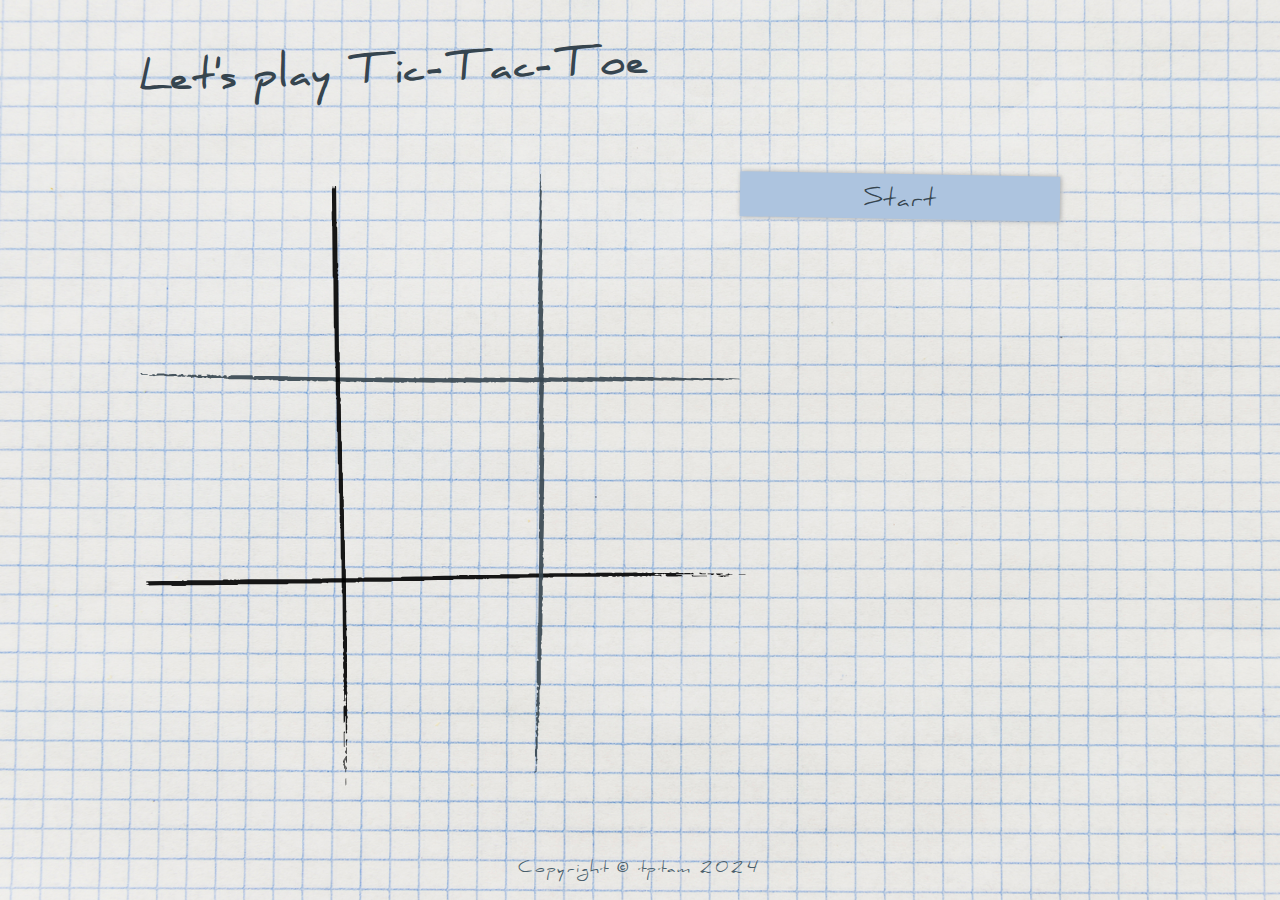
<file: index.html>
<!DOCTYPE html>
<html lang="en">
<head>
    <meta charset="UTF-8">
    <meta name="viewport" content="width=device-width, initial-scale=1.0">
    <link rel="preload" href="./fonts/jinky-webfont.woff2" as="font" type="font/woff2" crossorigin>
    <link rel="stylesheet" href="style.css">
    <script src="script.js" defer></script>
    <title>Tic Tac Toe</title>
</head>
<body>
    <dialog class="name-dialog">
        <p>What's your names?</p>
        <form>
            <label for="player1">
                Player 1
                <input type="text" name="player1" id="player1" max="20" value="Player 1">
            </label>
            
            <label for="player2">
                Player 2
                <input type="text" name="player2" id="player2" max="20" value="Player 2">
            </label>
            <button class="cancel">Cancel</button>
            <button class="start-turn" type="submit">Start</button>
        </form>
    </dialog>

    <div class="main">
        <p class="message">
            Let's play Tic-Tac-Toe
        </p>
        <div class="control">
            <button id="continue" hidden>Restart</button>
            <button id="start-new">Start</button>
        </div>
        <div class="board">
            <img class="line" id="h1" src="./images/line1.svg" alt="">
            <img class="line" id="h2" src="./images/line2.svg" alt="">
            <img class="line" id="v1" src="./images/line1.svg" alt="">
            <img class="line" id="v2" src="./images/line2.svg" alt="">
            <div class="cells">
                <button data-index="0" disabled></button>
                <button data-index="1" disabled></button>
                <button data-index="2" disabled></button>
                <button data-index="3" disabled></button>
                <button data-index="4" disabled></button>
                <button data-index="5" disabled></button>
                <button data-index="6" disabled></button>
                <button data-index="7" disabled></button>
                <button data-index="8" disabled></button>
            </div>
        </div>
    </div>
    <footer>
        Copyright © tptam 2024
    </footer>
</body>
</html>
</file>
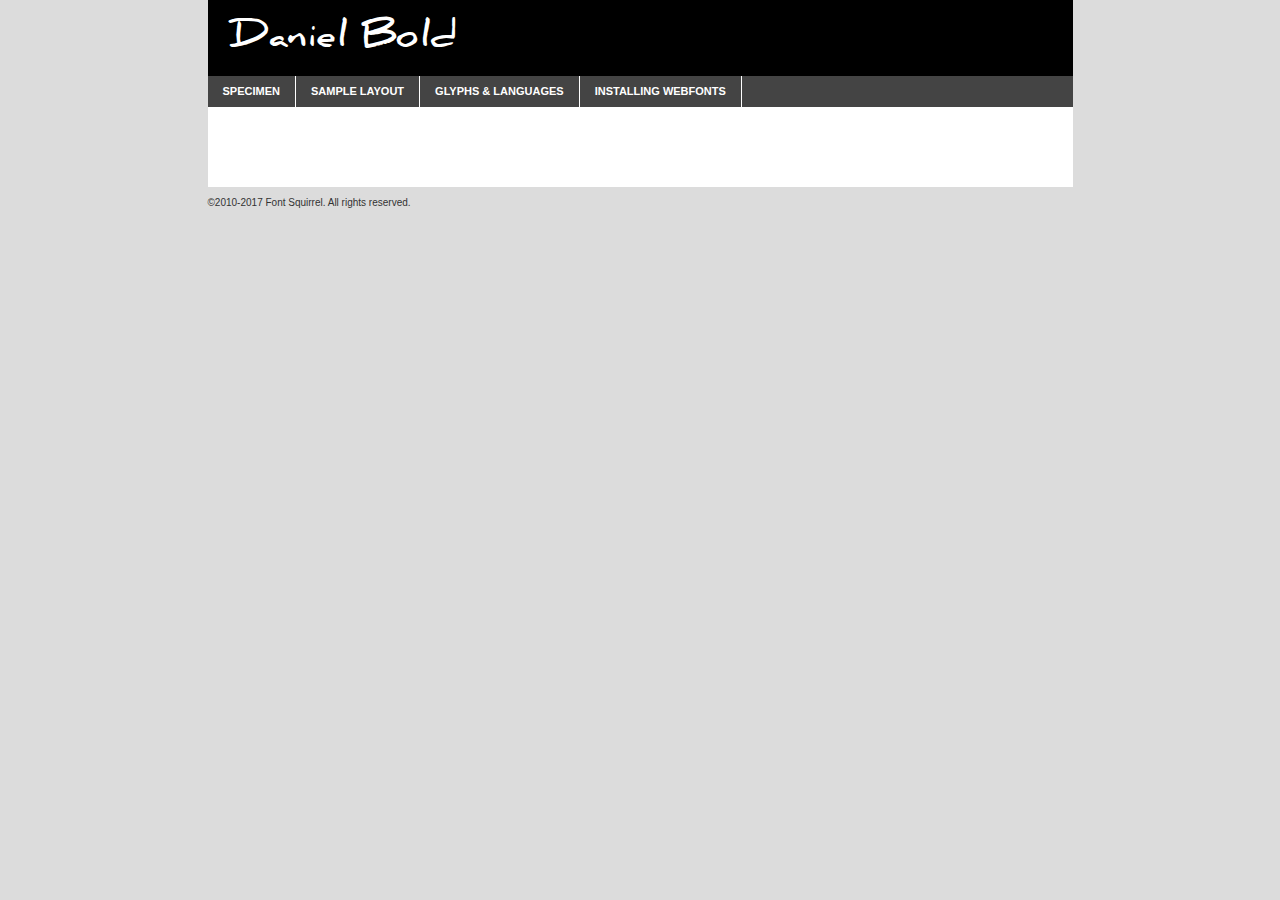
<file: fonts/daniel-bold-demo.html>
<!DOCTYPE html PUBLIC "-//W3C//DTD XHTML 1.0 Transitional//EN"
        "http://www.w3.org/TR/xhtml1/DTD/xhtml1-transitional.dtd">

<html xmlns="http://www.w3.org/1999/xhtml" xml:lang="en" lang="en">
<head>
    <meta http-equiv="Content-Type" content="text/html; charset=utf-8"/>
    <script src="http://ajax.googleapis.com/ajax/libs/jquery/1.7.2/jquery.min.js" type="text/javascript" charset="utf-8"></script>
    <script type="text/javascript">
		(function($) {
			$.fn.easyTabs = function(option) {
				var param = jQuery.extend({ fadeSpeed: 'fast', defaultContent: 1, activeClass: 'active' }, option);
				$(this).each(function() {
					var thisId = '#' + this.id;
					if ( param.defaultContent == '' )
					{
						param.defaultContent = 1;
					}
					if ( typeof param.defaultContent == 'number' )
					{
						var defaultTab = $(thisId + ' .tabs li:eq(' + (param.defaultContent - 1) + ') a').attr('href').substr(1);
					}
					else
					{
						var defaultTab = param.defaultContent;
					}
					$(thisId + ' .tabs li a').each(function() {
						var tabToHide = $(this).attr('href').substr(1);
						$('#' + tabToHide).addClass('easytabs-tab-content');
					});
					hideAll();
					changeContent(defaultTab);

					function hideAll() {$(thisId + ' .easytabs-tab-content').hide();}

					function changeContent(tabId)
					{
						hideAll();
						$(thisId + ' .tabs li').removeClass(param.activeClass);
						$(thisId + ' .tabs li a[href=#' + tabId + ']').closest('li').addClass(param.activeClass);
						if ( param.fadeSpeed != 'none' )
						{
							$(thisId + ' #' + tabId).fadeIn(param.fadeSpeed);
						}
						else
						{
							$(thisId + ' #' + tabId).show();
						}
					}

					$(thisId + ' .tabs li').click(function() {
						var tabId = $(this).find('a').attr('href').substr(1);
						changeContent(tabId);
						return false;
					});
				});
			}
		})(jQuery);
    </script>
    <link rel="stylesheet" href="specimen_files/specimen_stylesheet.css" type="text/css" charset="utf-8"/>
    <link rel="stylesheet" href="stylesheet.css" type="text/css" charset="utf-8"/>

    <style type="text/css">
        		body {
			font-family: 'danielbold';
        		}

            </style>

    <title>Daniel Bold Specimen</title>


    <script type="text/javascript" charset="utf-8">
		$(document).ready(function() {
			$('#container').easyTabs({ defaultContent: 1 });
		});
    </script>
</head>

<body>
<div id="container">
    <div id="header">
		Daniel Bold    </div>
    <ul class="tabs">
        <li><a href="#specimen">Specimen</a></li>
        <li><a href="#layout">Sample Layout</a></li>
		        <li><a href="#glyphs">Glyphs &amp; Languages</a></li>
        <li><a href="#installing">Installing Webfonts</a></li>

    </ul>

    <div id="main_content">


        <div id="specimen">

            <div class="section">
                <div class="grid12 firstcol">
                    <div class="huge">AaBb</div>
                </div>
            </div>

            <div class="section">
                <div class="glyph_range">A&#x200B;B&#x200b;C&#x200b;D&#x200b;E&#x200b;F&#x200b;G&#x200b;H&#x200b;I&#x200b;J&#x200b;K&#x200b;L&#x200b;M&#x200b;N&#x200b;O&#x200b;P&#x200b;Q&#x200b;R&#x200b;S&#x200b;T&#x200b;U&#x200b;V&#x200b;W&#x200b;X&#x200b;Y&#x200b;Z&#x200b;a&#x200b;b&#x200b;c&#x200b;d&#x200b;e&#x200b;f&#x200b;g&#x200b;h&#x200b;i&#x200b;j&#x200b;k&#x200b;l&#x200b;m&#x200b;n&#x200b;o&#x200b;p&#x200b;q&#x200b;r&#x200b;s&#x200b;t&#x200b;u&#x200b;v&#x200b;w&#x200b;x&#x200b;y&#x200b;z&#x200b;1&#x200b;2&#x200b;3&#x200b;4&#x200b;5&#x200b;6&#x200b;7&#x200b;8&#x200b;9&#x200b;0&#x200b;&amp;&#x200b;.&#x200b;,&#x200b;?&#x200b;!&#x200b;&#64;&#x200b;(&#x200b;)&#x200b;#&#x200b;$&#x200b;%&#x200b;*&#x200b;+&#x200b;-&#x200b;=&#x200b;:&#x200b;;</div>
            </div>
            <div class="section">
                <div class="grid12 firstcol">
                    <table class="sample_table">
                        <tr>
                            <td>10</td>
                            <td class="size10">abcdefghijklmnopqrstuvwxyzABCDEFGHIJKLMNOPQRSTUVWXYZ0123456789abcdefghijklmnopqrstuvwxyzABCDEFGHIJKLMNOPQRSTUVWXYZ0123456789abcdefghijklmnopqrstuvwxyzABCDEFGHIJKLMNOPQRSTUVWXYZ</td>
                        </tr>
                        <tr>
                            <td>11</td>
                            <td class="size11">abcdefghijklmnopqrstuvwxyzABCDEFGHIJKLMNOPQRSTUVWXYZ0123456789abcdefghijklmnopqrstuvwxyzABCDEFGHIJKLMNOPQRSTUVWXYZ0123456789abcdefghijklmnopqrstuvwxyzABCDEFGHIJKLMNOPQRSTUVWXYZ</td>
                        </tr>
                        <tr>
                            <td>12</td>
                            <td class="size12">abcdefghijklmnopqrstuvwxyzABCDEFGHIJKLMNOPQRSTUVWXYZ0123456789abcdefghijklmnopqrstuvwxyzABCDEFGHIJKLMNOPQRSTUVWXYZ0123456789abcdefghijklmnopqrstuvwxyzABCDEFGHIJKLMNOPQRSTUVWXYZ</td>
                        </tr>
                        <tr>
                            <td>13</td>
                            <td class="size13">abcdefghijklmnopqrstuvwxyzABCDEFGHIJKLMNOPQRSTUVWXYZ0123456789abcdefghijklmnopqrstuvwxyzABCDEFGHIJKLMNOPQRSTUVWXYZ0123456789abcdefghijklmnopqrstuvwxyzABCDEFGHIJKLMNOPQRSTUVWXYZ</td>
                        </tr>
                        <tr>
                            <td>14</td>
                            <td class="size14">abcdefghijklmnopqrstuvwxyzABCDEFGHIJKLMNOPQRSTUVWXYZ0123456789abcdefghijklmnopqrstuvwxyzABCDEFGHIJKLMNOPQRSTUVWXYZ0123456789abcdefghijklmnopqrstuvwxyzABCDEFGHIJKLMNOPQRSTUVWXYZ</td>
                        </tr>
                        <tr>
                            <td>16</td>
                            <td class="size16">abcdefghijklmnopqrstuvwxyzABCDEFGHIJKLMNOPQRSTUVWXYZ0123456789abcdefghijklmnopqrstuvwxyzABCDEFGHIJKLMNOPQRSTUVWXYZ</td>
                        </tr>
                        <tr>
                            <td>18</td>
                            <td class="size18">abcdefghijklmnopqrstuvwxyzABCDEFGHIJKLMNOPQRSTUVWXYZ0123456789abcdefghijklmnopqrstuvwxyzABCDEFGHIJKLMNOPQRSTUVWXYZ</td>
                        </tr>
                        <tr>
                            <td>20</td>
                            <td class="size20">abcdefghijklmnopqrstuvwxyzABCDEFGHIJKLMNOPQRSTUVWXYZ0123456789abcdefghijklmnopqrstuvwxyzABCDEFGHIJKLMNOPQRSTUVWXYZ</td>
                        </tr>
                        <tr>
                            <td>24</td>
                            <td class="size24">abcdefghijklmnopqrstuvwxyzABCDEFGHIJKLMNOPQRSTUVWXYZ0123456789abcdefghijklmnopqrstuvwxyzABCDEFGHIJKLMNOPQRSTUVWXYZ</td>
                        </tr>
                        <tr>
                            <td>30</td>
                            <td class="size30">abcdefghijklmnopqrstuvwxyzABCDEFGHIJKLMNOPQRSTUVWXYZ0123456789abcdefghijklmnopqrstuvwxyzABCDEFGHIJKLMNOPQRSTUVWXYZ</td>
                        </tr>
                        <tr>
                            <td>36</td>
                            <td class="size36">abcdefghijklmnopqrstuvwxyzABCDEFGHIJKLMNOPQRSTUVWXYZ0123456789abcdefghijklmnopqrstuvwxyzABCDEFGHIJKLMNOPQRSTUVWXYZ</td>
                        </tr>
                        <tr>
                            <td>48</td>
                            <td class="size48">abcdefghijklmnopqrstuvwxyzABCDEFGHIJKLMNOPQRSTUVWXYZ0123456789abcdefghijklmnopqrstuvwxyzABCDEFGHIJKLMNOPQRSTUVWXYZ</td>
                        </tr>
                        <tr>
                            <td>60</td>
                            <td class="size60">abcdefghijklmnopqrstuvwxyzABCDEFGHIJKLMNOPQRSTUVWXYZ0123456789abcdefghijklmnopqrstuvwxyzABCDEFGHIJKLMNOPQRSTUVWXYZ</td>
                        </tr>
                        <tr>
                            <td>72</td>
                            <td class="size72">abcdefghijklmnopqrstuvwxyzABCDEFGHIJKLMNOPQRSTUVWXYZ0123456789abcdefghijklmnopqrstuvwxyzABCDEFGHIJKLMNOPQRSTUVWXYZ</td>
                        </tr>
                        <tr>
                            <td>90</td>
                            <td class="size90">abcdefghijklmnopqrstuvwxyzABCDEFGHIJKLMNOPQRSTUVWXYZ0123456789abcdefghijklmnopqrstuvwxyzABCDEFGHIJKLMNOPQRSTUVWXYZ</td>
                        </tr>
                    </table>

                </div>

            </div>


            <div class="section" id="bodycomparison">


                <div id="xheight">
                    <div class="fontbody">&#x25FC;&#x25FC;&#x25FC;&#x25FC;&#x25FC;&#x25FC;&#x25FC;&#x25FC;&#x25FC;&#x25FC;&#x25FC;&#x25FC;&#x25FC;&#x25FC;&#x25FC;&#x25FC;&#x25FC;&#x25FC;&#x25FC;&#x25FC;&#x25FC;&#x25FC;&#x25FC;&#x25FC;&#x25FC;&#x25FC;&#x25FC;&#x25FC;&#x25FC;&#x25FC;&#x25FC;&#x25FC;&#x25FC;&#x25FC;&#x25FC;&#x25FC;&#x25FC;&#x25FC;&#x25FC;&#x25FC;&#x25FC;&#x25FC;&#x25FC;&#x25FC;&#x25FC;&#x25FC;&#x25FC;&#x25FC;&#x25FC;&#x25FC;&#x25FC;&#x25FC;&#x25FC;&#x25FC;&#x25FC;&#x25FC;&#x25FC;&#x25FC;&#x25FC;&#x25FC;&#x25FC;&#x25FC;&#x25FC;&#x25FC;&#x25FC;&#x25FC;&#x25FC;&#x25FC;&#x25FC;&#x25FC;&#x25FC;&#x25FC;&#x25FC;&#x25FC;&#x25FC;&#x25FC;&#x25FC;&#x25FC;&#x25FC;&#x25FC;&#x25FC;&#x25FC;&#x25FC;&#x25FC;&#x25FC;&#x25FC;&#x25FC;&#x25FC;&#x25FC;&#x25FC;&#x25FC;&#x25FC;&#x25FC;&#x25FC;&#x25FC;&#x25FC;&#x25FC;&#x25FC;&#x25FC;body</div>
                    <div class="arialbody">body</div>
                    <div class="verdanabody">body</div>
                    <div class="georgiabody">body</div>
                </div>
                <div class="fontbody" style="z-index:1">
                    body<span>Daniel Bold</span>
                </div>
                <div class="arialbody" style="z-index:1">
                    body<span>Arial</span>
                </div>
                <div class="verdanabody" style="z-index:1">
                    body<span>Verdana</span>
                </div>
                <div class="georgiabody" style="z-index:1">
                    body<span>Georgia</span>
                </div>


            </div>


            <div class="section psample psample_row1" id="">

                <div class="grid2 firstcol">
                    <p class="size10"><span>10.</span>Aenean lacinia bibendum nulla sed consectetur. Fusce dapibus, tellus ac cursus commodo, tortor mauris condimentum nibh, ut fermentum massa justo sit amet risus. Nullam id dolor id nibh ultricies vehicula ut id elit. Cum sociis natoque penatibus et magnis dis parturient montes, nascetur ridiculus mus. Nulla vitae elit libero, a pharetra augue.</p>

                </div>
                <div class="grid3">
                    <p class="size11"><span>11.</span>Aenean lacinia bibendum nulla sed consectetur. Fusce dapibus, tellus ac cursus commodo, tortor mauris condimentum nibh, ut fermentum massa justo sit amet risus. Nullam id dolor id nibh ultricies vehicula ut id elit. Cum sociis natoque penatibus et magnis dis parturient montes, nascetur ridiculus mus. Nulla vitae elit libero, a pharetra augue.</p>

                </div>
                <div class="grid3">
                    <p class="size12"><span>12.</span>Aenean lacinia bibendum nulla sed consectetur. Fusce dapibus, tellus ac cursus commodo, tortor mauris condimentum nibh, ut fermentum massa justo sit amet risus. Nullam id dolor id nibh ultricies vehicula ut id elit. Cum sociis natoque penatibus et magnis dis parturient montes, nascetur ridiculus mus. Nulla vitae elit libero, a pharetra augue.</p>

                </div>
                <div class="grid4">
                    <p class="size13"><span>13.</span>Aenean lacinia bibendum nulla sed consectetur. Fusce dapibus, tellus ac cursus commodo, tortor mauris condimentum nibh, ut fermentum massa justo sit amet risus. Nullam id dolor id nibh ultricies vehicula ut id elit. Cum sociis natoque penatibus et magnis dis parturient montes, nascetur ridiculus mus. Nulla vitae elit libero, a pharetra augue.</p>

                </div>
                <div class="white_blend"></div>

            </div>
            <div class="section psample psample_row2" id="">
                <div class="grid3 firstcol">
                    <p class="size14"><span>14.</span>Aenean lacinia bibendum nulla sed consectetur. Fusce dapibus, tellus ac cursus commodo, tortor mauris condimentum nibh, ut fermentum massa justo sit amet risus. Nullam id dolor id nibh ultricies vehicula ut id elit. Cum sociis natoque penatibus et magnis dis parturient montes, nascetur ridiculus mus. Nulla vitae elit libero, a pharetra augue.</p>

                </div>
                <div class="grid4">
                    <p class="size16"><span>16.</span>Aenean lacinia bibendum nulla sed consectetur. Fusce dapibus, tellus ac cursus commodo, tortor mauris condimentum nibh, ut fermentum massa justo sit amet risus. Nullam id dolor id nibh ultricies vehicula ut id elit. Cum sociis natoque penatibus et magnis dis parturient montes, nascetur ridiculus mus. Nulla vitae elit libero, a pharetra augue.</p>

                </div>
                <div class="grid5">
                    <p class="size18"><span>18.</span>Aenean lacinia bibendum nulla sed consectetur. Fusce dapibus, tellus ac cursus commodo, tortor mauris condimentum nibh, ut fermentum massa justo sit amet risus. Nullam id dolor id nibh ultricies vehicula ut id elit. Cum sociis natoque penatibus et magnis dis parturient montes, nascetur ridiculus mus. Nulla vitae elit libero, a pharetra augue.</p>

                </div>

                <div class="white_blend"></div>

            </div>

            <div class="section psample psample_row3" id="">
                <div class="grid5 firstcol">
                    <p class="size20"><span>20.</span>Aenean lacinia bibendum nulla sed consectetur. Fusce dapibus, tellus ac cursus commodo, tortor mauris condimentum nibh, ut fermentum massa justo sit amet risus. Nullam id dolor id nibh ultricies vehicula ut id elit. Cum sociis natoque penatibus et magnis dis parturient montes, nascetur ridiculus mus. Nulla vitae elit libero, a pharetra augue.</p>
                </div>
                <div class="grid7">
                    <p class="size24"><span>24.</span>Aenean lacinia bibendum nulla sed consectetur. Fusce dapibus, tellus ac cursus commodo, tortor mauris condimentum nibh, ut fermentum massa justo sit amet risus. Nullam id dolor id nibh ultricies vehicula ut id elit. Cum sociis natoque penatibus et magnis dis parturient montes, nascetur ridiculus mus. Nulla vitae elit libero, a pharetra augue.</p>
                </div>

                <div class="white_blend"></div>

            </div>

            <div class="section psample psample_row4" id="">
                <div class="grid12 firstcol">
                    <p class="size30"><span>30.</span>Aenean lacinia bibendum nulla sed consectetur. Fusce dapibus, tellus ac cursus commodo, tortor mauris condimentum nibh, ut fermentum massa justo sit amet risus. Nullam id dolor id nibh ultricies vehicula ut id elit. Cum sociis natoque penatibus et magnis dis parturient montes, nascetur ridiculus mus. Nulla vitae elit libero, a pharetra augue.</p>
                </div>
                <div class="white_blend"></div>

            </div>


            <div class="section psample psample_row1 fullreverse">
                <div class="grid2 firstcol">
                    <p class="size10"><span>10.</span>Aenean lacinia bibendum nulla sed consectetur. Fusce dapibus, tellus ac cursus commodo, tortor mauris condimentum nibh, ut fermentum massa justo sit amet risus. Nullam id dolor id nibh ultricies vehicula ut id elit. Cum sociis natoque penatibus et magnis dis parturient montes, nascetur ridiculus mus. Nulla vitae elit libero, a pharetra augue.</p>

                </div>
                <div class="grid3">
                    <p class="size11"><span>11.</span>Aenean lacinia bibendum nulla sed consectetur. Fusce dapibus, tellus ac cursus commodo, tortor mauris condimentum nibh, ut fermentum massa justo sit amet risus. Nullam id dolor id nibh ultricies vehicula ut id elit. Cum sociis natoque penatibus et magnis dis parturient montes, nascetur ridiculus mus. Nulla vitae elit libero, a pharetra augue.</p>

                </div>
                <div class="grid3">
                    <p class="size12"><span>12.</span>Aenean lacinia bibendum nulla sed consectetur. Fusce dapibus, tellus ac cursus commodo, tortor mauris condimentum nibh, ut fermentum massa justo sit amet risus. Nullam id dolor id nibh ultricies vehicula ut id elit. Cum sociis natoque penatibus et magnis dis parturient montes, nascetur ridiculus mus. Nulla vitae elit libero, a pharetra augue.</p>

                </div>
                <div class="grid4">
                    <p class="size13"><span>13.</span>Aenean lacinia bibendum nulla sed consectetur. Fusce dapibus, tellus ac cursus commodo, tortor mauris condimentum nibh, ut fermentum massa justo sit amet risus. Nullam id dolor id nibh ultricies vehicula ut id elit. Cum sociis natoque penatibus et magnis dis parturient montes, nascetur ridiculus mus. Nulla vitae elit libero, a pharetra augue.</p>

                </div>
                <div class="black_blend"></div>

            </div>

            <div class="section psample psample_row2 fullreverse">
                <div class="grid3 firstcol">
                    <p class="size14"><span>14.</span>Aenean lacinia bibendum nulla sed consectetur. Fusce dapibus, tellus ac cursus commodo, tortor mauris condimentum nibh, ut fermentum massa justo sit amet risus. Nullam id dolor id nibh ultricies vehicula ut id elit. Cum sociis natoque penatibus et magnis dis parturient montes, nascetur ridiculus mus. Nulla vitae elit libero, a pharetra augue.</p>

                </div>
                <div class="grid4">
                    <p class="size16"><span>16.</span>Aenean lacinia bibendum nulla sed consectetur. Fusce dapibus, tellus ac cursus commodo, tortor mauris condimentum nibh, ut fermentum massa justo sit amet risus. Nullam id dolor id nibh ultricies vehicula ut id elit. Cum sociis natoque penatibus et magnis dis parturient montes, nascetur ridiculus mus. Nulla vitae elit libero, a pharetra augue.</p>

                </div>
                <div class="grid5">
                    <p class="size18"><span>18.</span>Aenean lacinia bibendum nulla sed consectetur. Fusce dapibus, tellus ac cursus commodo, tortor mauris condimentum nibh, ut fermentum massa justo sit amet risus. Nullam id dolor id nibh ultricies vehicula ut id elit. Cum sociis natoque penatibus et magnis dis parturient montes, nascetur ridiculus mus. Nulla vitae elit libero, a pharetra augue.</p>

                </div>
                <div class="black_blend"></div>

            </div>

            <div class="section psample fullreverse psample_row3" id="">
                <div class="grid5 firstcol">
                    <p class="size20"><span>20.</span>Aenean lacinia bibendum nulla sed consectetur. Fusce dapibus, tellus ac cursus commodo, tortor mauris condimentum nibh, ut fermentum massa justo sit amet risus. Nullam id dolor id nibh ultricies vehicula ut id elit. Cum sociis natoque penatibus et magnis dis parturient montes, nascetur ridiculus mus. Nulla vitae elit libero, a pharetra augue.</p>
                </div>
                <div class="grid7">
                    <p class="size24"><span>24.</span>Aenean lacinia bibendum nulla sed consectetur. Fusce dapibus, tellus ac cursus commodo, tortor mauris condimentum nibh, ut fermentum massa justo sit amet risus. Nullam id dolor id nibh ultricies vehicula ut id elit. Cum sociis natoque penatibus et magnis dis parturient montes, nascetur ridiculus mus. Nulla vitae elit libero, a pharetra augue.</p>
                </div>

                <div class="black_blend"></div>

            </div>

            <div class="section psample fullreverse psample_row4" id="" style="border-bottom: 20px #000 solid;">
                <div class="grid12 firstcol">
                    <p class="size30"><span>30.</span>Aenean lacinia bibendum nulla sed consectetur. Fusce dapibus, tellus ac cursus commodo, tortor mauris condimentum nibh, ut fermentum massa justo sit amet risus. Nullam id dolor id nibh ultricies vehicula ut id elit. Cum sociis natoque penatibus et magnis dis parturient montes, nascetur ridiculus mus. Nulla vitae elit libero, a pharetra augue.</p>
                </div>
                <div class="black_blend"></div>

            </div>


        </div>

        <div id="layout">

            <div class="section">

                <div class="grid12 firstcol">
                    <h1>Lorem Ipsum Dolor</h1>
                    <h2>Etiam porta sem malesuada magna mollis euismod</h2>

                    <p class="byline">By <a href="#link">Aenean Lacinia</a></p>
                </div>
            </div>
            <div class="section">
                <div class="grid8 firstcol">
                    <p class="large">Donec sed odio dui. Morbi leo risus, porta ac consectetur ac, vestibulum at eros. Fusce dapibus, tellus ac cursus commodo, tortor mauris condimentum nibh, ut fermentum massa justo sit amet risus. </p>


                    <h3>Pellentesque ornare sem</h3>

                    <p>Maecenas sed diam eget risus varius blandit sit amet non magna. Maecenas faucibus mollis interdum. Donec ullamcorper nulla non metus auctor fringilla. Nullam id dolor id nibh ultricies vehicula ut id elit. Nullam id dolor id nibh ultricies vehicula ut id elit. </p>

                    <p>Aenean eu leo quam. Pellentesque ornare sem lacinia quam venenatis vestibulum. Lorem ipsum dolor sit amet, consectetur adipiscing elit. Cum sociis natoque penatibus et magnis dis parturient montes, nascetur ridiculus mus. </p>

                    <p>Nulla vitae elit libero, a pharetra augue. Praesent commodo cursus magna, vel scelerisque nisl consectetur et. Aenean lacinia bibendum nulla sed consectetur. </p>

                    <p>Nullam quis risus eget urna mollis ornare vel eu leo. Nullam quis risus eget urna mollis ornare vel eu leo. Maecenas sed diam eget risus varius blandit sit amet non magna. Donec ullamcorper nulla non metus auctor fringilla. </p>

                    <h3>Cras mattis consectetur</h3>

                    <p>Aenean eu leo quam. Pellentesque ornare sem lacinia quam venenatis vestibulum. Aenean lacinia bibendum nulla sed consectetur. Integer posuere erat a ante venenatis dapibus posuere velit aliquet. Cras mattis consectetur purus sit amet fermentum. </p>

                    <p>Nullam id dolor id nibh ultricies vehicula ut id elit. Nullam quis risus eget urna mollis ornare vel eu leo. Cras mattis consectetur purus sit amet fermentum.</p>
                </div>

                <div class="grid4 sidebar">

                    <div class="box reverse">
                        <p class="last">Nullam quis risus eget urna mollis ornare vel eu leo. Donec ullamcorper nulla non metus auctor fringilla. Cras mattis consectetur purus sit amet fermentum. Sed posuere consectetur est at lobortis. Lorem ipsum dolor sit amet, consectetur adipiscing elit. </p>
                    </div>

                    <p class="caption">Maecenas sed diam eget risus varius.</p>

                    <p>Vestibulum id ligula porta felis euismod semper. Integer posuere erat a ante venenatis dapibus posuere velit aliquet. Vestibulum id ligula porta felis euismod semper. Sed posuere consectetur est at lobortis. Maecenas sed diam eget risus varius blandit sit amet non magna. Fusce dapibus, tellus ac cursus commodo, tortor mauris condimentum nibh, ut fermentum massa justo sit amet risus. </p>


                    <p>Duis mollis, est non commodo luctus, nisi erat porttitor ligula, eget lacinia odio sem nec elit. Aenean lacinia bibendum nulla sed consectetur. Vivamus sagittis lacus vel augue laoreet rutrum faucibus dolor auctor. Aenean lacinia bibendum nulla sed consectetur. Nullam quis risus eget urna mollis ornare vel eu leo. </p>

                    <p>Praesent commodo cursus magna, vel scelerisque nisl consectetur et. Donec ullamcorper nulla non metus auctor fringilla. Maecenas faucibus mollis interdum. Fusce dapibus, tellus ac cursus commodo, tortor mauris condimentum nibh, ut fermentum massa justo sit amet risus. </p>

                </div>
            </div>

        </div>


		

        <div id="glyphs">
            <div class="section">
                <div class="grid12 firstcol">

                    <h1>Language Support</h1>
                    <p>The subset of Daniel Bold in this kit supports the following languages:<br/>

						Albanian, Basque, Breton, Chamorro, Danish, Dutch, English, Faroese, Finnish, French, Frisian, Galician, German, Icelandic, Italian, Malagasy, Norwegian, Portuguese, Spanish, Alsatian, Aragonese, Arapaho, Arrernte, Asturian, Aymara, Bislama, Cebuano, Corsican, Fijian, French_creole, Genoese, Gilbertese, Greenlandic, Haitian_creole, Hiligaynon, Hmong, Hopi, Ibanag, Iloko_ilokano, Indonesian, Interglossa_glosa, Interlingua, Irish_gaelic, Jerriais, Lojban, Lombard, Luxembourgeois, Manx, Mohawk, Norfolk_pitcairnese, Occitan, Oromo, Pangasinan, Papiamento, Piedmontese, Potawatomi, Rhaeto-romance, Romansh, Rotokas, Sami_lule, Samoan, Sardinian, Scots_gaelic, Seychelles_creole, Shona, Sicilian, Somali, Southern_ndebele, Swahili, Swati_swazi, Tagalog_filipino_pilipino, Tetum, Tok_pisin, Uyghur_latinized, Volapuk, Walloon, Warlpiri, Xhosa, Yapese, Zulu, Latinbasic, Ubasic, Demo                    </p>
                    <h1>Glyph Chart</h1>
                    <p>The subset of Daniel Bold in this kit includes all the glyphs listed below. Unicode entities are included above each glyph to help you insert individual characters into your layout.</p>
                    <div id="glyph_chart">

																				                                <div><p>&amp;#9;</p>&#9;</div>
																				                                <div><p>&amp;#13;</p>&#13;</div>
																				                                <div><p>&amp;#32;</p>&#32;</div>
																				                                <div><p>&amp;#33;</p>&#33;</div>
																				                                <div><p>&amp;#34;</p>&#34;</div>
																				                                <div><p>&amp;#35;</p>&#35;</div>
																				                                <div><p>&amp;#36;</p>&#36;</div>
																				                                <div><p>&amp;#37;</p>&#37;</div>
																				                                <div><p>&amp;#38;</p>&#38;</div>
																				                                <div><p>&amp;#39;</p>&#39;</div>
																				                                <div><p>&amp;#40;</p>&#40;</div>
																				                                <div><p>&amp;#41;</p>&#41;</div>
																				                                <div><p>&amp;#42;</p>&#42;</div>
																				                                <div><p>&amp;#43;</p>&#43;</div>
																				                                <div><p>&amp;#44;</p>&#44;</div>
																				                                <div><p>&amp;#45;</p>&#45;</div>
																				                                <div><p>&amp;#46;</p>&#46;</div>
																				                                <div><p>&amp;#47;</p>&#47;</div>
																				                                <div><p>&amp;#48;</p>&#48;</div>
																				                                <div><p>&amp;#49;</p>&#49;</div>
																				                                <div><p>&amp;#50;</p>&#50;</div>
																				                                <div><p>&amp;#51;</p>&#51;</div>
																				                                <div><p>&amp;#52;</p>&#52;</div>
																				                                <div><p>&amp;#53;</p>&#53;</div>
																				                                <div><p>&amp;#54;</p>&#54;</div>
																				                                <div><p>&amp;#55;</p>&#55;</div>
																				                                <div><p>&amp;#56;</p>&#56;</div>
																				                                <div><p>&amp;#57;</p>&#57;</div>
																				                                <div><p>&amp;#58;</p>&#58;</div>
																				                                <div><p>&amp;#59;</p>&#59;</div>
																				                                <div><p>&amp;#60;</p>&#60;</div>
																				                                <div><p>&amp;#61;</p>&#61;</div>
																				                                <div><p>&amp;#62;</p>&#62;</div>
																				                                <div><p>&amp;#63;</p>&#63;</div>
																				                                <div><p>&amp;#64;</p>&#64;</div>
																				                                <div><p>&amp;#65;</p>&#65;</div>
																				                                <div><p>&amp;#66;</p>&#66;</div>
																				                                <div><p>&amp;#67;</p>&#67;</div>
																				                                <div><p>&amp;#68;</p>&#68;</div>
																				                                <div><p>&amp;#69;</p>&#69;</div>
																				                                <div><p>&amp;#70;</p>&#70;</div>
																				                                <div><p>&amp;#71;</p>&#71;</div>
																				                                <div><p>&amp;#72;</p>&#72;</div>
																				                                <div><p>&amp;#73;</p>&#73;</div>
																				                                <div><p>&amp;#74;</p>&#74;</div>
																				                                <div><p>&amp;#75;</p>&#75;</div>
																				                                <div><p>&amp;#76;</p>&#76;</div>
																				                                <div><p>&amp;#77;</p>&#77;</div>
																				                                <div><p>&amp;#78;</p>&#78;</div>
																				                                <div><p>&amp;#79;</p>&#79;</div>
																				                                <div><p>&amp;#80;</p>&#80;</div>
																				                                <div><p>&amp;#81;</p>&#81;</div>
																				                                <div><p>&amp;#82;</p>&#82;</div>
																				                                <div><p>&amp;#83;</p>&#83;</div>
																				                                <div><p>&amp;#84;</p>&#84;</div>
																				                                <div><p>&amp;#85;</p>&#85;</div>
																				                                <div><p>&amp;#86;</p>&#86;</div>
																				                                <div><p>&amp;#87;</p>&#87;</div>
																				                                <div><p>&amp;#88;</p>&#88;</div>
																				                                <div><p>&amp;#89;</p>&#89;</div>
																				                                <div><p>&amp;#90;</p>&#90;</div>
																				                                <div><p>&amp;#91;</p>&#91;</div>
																				                                <div><p>&amp;#92;</p>&#92;</div>
																				                                <div><p>&amp;#93;</p>&#93;</div>
																				                                <div><p>&amp;#94;</p>&#94;</div>
																				                                <div><p>&amp;#95;</p>&#95;</div>
																				                                <div><p>&amp;#96;</p>&#96;</div>
																				                                <div><p>&amp;#97;</p>&#97;</div>
																				                                <div><p>&amp;#98;</p>&#98;</div>
																				                                <div><p>&amp;#99;</p>&#99;</div>
																				                                <div><p>&amp;#100;</p>&#100;</div>
																				                                <div><p>&amp;#101;</p>&#101;</div>
																				                                <div><p>&amp;#102;</p>&#102;</div>
																				                                <div><p>&amp;#103;</p>&#103;</div>
																				                                <div><p>&amp;#104;</p>&#104;</div>
																				                                <div><p>&amp;#105;</p>&#105;</div>
																				                                <div><p>&amp;#106;</p>&#106;</div>
																				                                <div><p>&amp;#107;</p>&#107;</div>
																				                                <div><p>&amp;#108;</p>&#108;</div>
																				                                <div><p>&amp;#109;</p>&#109;</div>
																				                                <div><p>&amp;#110;</p>&#110;</div>
																				                                <div><p>&amp;#111;</p>&#111;</div>
																				                                <div><p>&amp;#112;</p>&#112;</div>
																				                                <div><p>&amp;#113;</p>&#113;</div>
																				                                <div><p>&amp;#114;</p>&#114;</div>
																				                                <div><p>&amp;#115;</p>&#115;</div>
																				                                <div><p>&amp;#116;</p>&#116;</div>
																				                                <div><p>&amp;#117;</p>&#117;</div>
																				                                <div><p>&amp;#118;</p>&#118;</div>
																				                                <div><p>&amp;#119;</p>&#119;</div>
																				                                <div><p>&amp;#120;</p>&#120;</div>
																				                                <div><p>&amp;#121;</p>&#121;</div>
																				                                <div><p>&amp;#122;</p>&#122;</div>
																				                                <div><p>&amp;#123;</p>&#123;</div>
																				                                <div><p>&amp;#124;</p>&#124;</div>
																				                                <div><p>&amp;#125;</p>&#125;</div>
																				                                <div><p>&amp;#126;</p>&#126;</div>
																				                                <div><p>&amp;#160;</p>&#160;</div>
																				                                <div><p>&amp;#161;</p>&#161;</div>
																				                                <div><p>&amp;#162;</p>&#162;</div>
																				                                <div><p>&amp;#163;</p>&#163;</div>
																				                                <div><p>&amp;#165;</p>&#165;</div>
																				                                <div><p>&amp;#166;</p>&#166;</div>
																				                                <div><p>&amp;#167;</p>&#167;</div>
																				                                <div><p>&amp;#168;</p>&#168;</div>
																				                                <div><p>&amp;#169;</p>&#169;</div>
																				                                <div><p>&amp;#170;</p>&#170;</div>
																				                                <div><p>&amp;#171;</p>&#171;</div>
																				                                <div><p>&amp;#172;</p>&#172;</div>
																				                                <div><p>&amp;#173;</p>&#173;</div>
																				                                <div><p>&amp;#174;</p>&#174;</div>
																				                                <div><p>&amp;#175;</p>&#175;</div>
																				                                <div><p>&amp;#176;</p>&#176;</div>
																				                                <div><p>&amp;#177;</p>&#177;</div>
																				                                <div><p>&amp;#178;</p>&#178;</div>
																				                                <div><p>&amp;#179;</p>&#179;</div>
																				                                <div><p>&amp;#180;</p>&#180;</div>
																				                                <div><p>&amp;#181;</p>&#181;</div>
																				                                <div><p>&amp;#182;</p>&#182;</div>
																				                                <div><p>&amp;#183;</p>&#183;</div>
																				                                <div><p>&amp;#184;</p>&#184;</div>
																				                                <div><p>&amp;#185;</p>&#185;</div>
																				                                <div><p>&amp;#186;</p>&#186;</div>
																				                                <div><p>&amp;#187;</p>&#187;</div>
																				                                <div><p>&amp;#188;</p>&#188;</div>
																				                                <div><p>&amp;#189;</p>&#189;</div>
																				                                <div><p>&amp;#190;</p>&#190;</div>
																				                                <div><p>&amp;#191;</p>&#191;</div>
																				                                <div><p>&amp;#192;</p>&#192;</div>
																				                                <div><p>&amp;#193;</p>&#193;</div>
																				                                <div><p>&amp;#194;</p>&#194;</div>
																				                                <div><p>&amp;#195;</p>&#195;</div>
																				                                <div><p>&amp;#196;</p>&#196;</div>
																				                                <div><p>&amp;#197;</p>&#197;</div>
																				                                <div><p>&amp;#198;</p>&#198;</div>
																				                                <div><p>&amp;#199;</p>&#199;</div>
																				                                <div><p>&amp;#200;</p>&#200;</div>
																				                                <div><p>&amp;#201;</p>&#201;</div>
																				                                <div><p>&amp;#202;</p>&#202;</div>
																				                                <div><p>&amp;#203;</p>&#203;</div>
																				                                <div><p>&amp;#204;</p>&#204;</div>
																				                                <div><p>&amp;#205;</p>&#205;</div>
																				                                <div><p>&amp;#206;</p>&#206;</div>
																				                                <div><p>&amp;#207;</p>&#207;</div>
																				                                <div><p>&amp;#208;</p>&#208;</div>
																				                                <div><p>&amp;#209;</p>&#209;</div>
																				                                <div><p>&amp;#210;</p>&#210;</div>
																				                                <div><p>&amp;#211;</p>&#211;</div>
																				                                <div><p>&amp;#212;</p>&#212;</div>
																				                                <div><p>&amp;#213;</p>&#213;</div>
																				                                <div><p>&amp;#214;</p>&#214;</div>
																				                                <div><p>&amp;#215;</p>&#215;</div>
																				                                <div><p>&amp;#216;</p>&#216;</div>
																				                                <div><p>&amp;#217;</p>&#217;</div>
																				                                <div><p>&amp;#218;</p>&#218;</div>
																				                                <div><p>&amp;#219;</p>&#219;</div>
																				                                <div><p>&amp;#220;</p>&#220;</div>
																				                                <div><p>&amp;#221;</p>&#221;</div>
																				                                <div><p>&amp;#222;</p>&#222;</div>
																				                                <div><p>&amp;#223;</p>&#223;</div>
																				                                <div><p>&amp;#224;</p>&#224;</div>
																				                                <div><p>&amp;#225;</p>&#225;</div>
																				                                <div><p>&amp;#226;</p>&#226;</div>
																				                                <div><p>&amp;#227;</p>&#227;</div>
																				                                <div><p>&amp;#228;</p>&#228;</div>
																				                                <div><p>&amp;#229;</p>&#229;</div>
																				                                <div><p>&amp;#230;</p>&#230;</div>
																				                                <div><p>&amp;#231;</p>&#231;</div>
																				                                <div><p>&amp;#232;</p>&#232;</div>
																				                                <div><p>&amp;#233;</p>&#233;</div>
																				                                <div><p>&amp;#234;</p>&#234;</div>
																				                                <div><p>&amp;#235;</p>&#235;</div>
																				                                <div><p>&amp;#236;</p>&#236;</div>
																				                                <div><p>&amp;#237;</p>&#237;</div>
																				                                <div><p>&amp;#238;</p>&#238;</div>
																				                                <div><p>&amp;#239;</p>&#239;</div>
																				                                <div><p>&amp;#240;</p>&#240;</div>
																				                                <div><p>&amp;#241;</p>&#241;</div>
																				                                <div><p>&amp;#242;</p>&#242;</div>
																				                                <div><p>&amp;#243;</p>&#243;</div>
																				                                <div><p>&amp;#244;</p>&#244;</div>
																				                                <div><p>&amp;#245;</p>&#245;</div>
																				                                <div><p>&amp;#246;</p>&#246;</div>
																				                                <div><p>&amp;#247;</p>&#247;</div>
																				                                <div><p>&amp;#248;</p>&#248;</div>
																				                                <div><p>&amp;#249;</p>&#249;</div>
																				                                <div><p>&amp;#250;</p>&#250;</div>
																				                                <div><p>&amp;#251;</p>&#251;</div>
																				                                <div><p>&amp;#252;</p>&#252;</div>
																				                                <div><p>&amp;#253;</p>&#253;</div>
																				                                <div><p>&amp;#254;</p>&#254;</div>
																				                                <div><p>&amp;#255;</p>&#255;</div>
																				                                <div><p>&amp;#338;</p>&#338;</div>
																				                                <div><p>&amp;#339;</p>&#339;</div>
																				                                <div><p>&amp;#376;</p>&#376;</div>
																				                                <div><p>&amp;#710;</p>&#710;</div>
																				                                <div><p>&amp;#732;</p>&#732;</div>
																				                                <div><p>&amp;#8192;</p>&#8192;</div>
																				                                <div><p>&amp;#8193;</p>&#8193;</div>
																				                                <div><p>&amp;#8194;</p>&#8194;</div>
																				                                <div><p>&amp;#8195;</p>&#8195;</div>
																				                                <div><p>&amp;#8196;</p>&#8196;</div>
																				                                <div><p>&amp;#8197;</p>&#8197;</div>
																				                                <div><p>&amp;#8198;</p>&#8198;</div>
																				                                <div><p>&amp;#8199;</p>&#8199;</div>
																				                                <div><p>&amp;#8200;</p>&#8200;</div>
																				                                <div><p>&amp;#8201;</p>&#8201;</div>
																				                                <div><p>&amp;#8202;</p>&#8202;</div>
																				                                <div><p>&amp;#8208;</p>&#8208;</div>
																				                                <div><p>&amp;#8209;</p>&#8209;</div>
																				                                <div><p>&amp;#8210;</p>&#8210;</div>
																				                                <div><p>&amp;#8211;</p>&#8211;</div>
																				                                <div><p>&amp;#8212;</p>&#8212;</div>
																				                                <div><p>&amp;#8216;</p>&#8216;</div>
																				                                <div><p>&amp;#8217;</p>&#8217;</div>
																				                                <div><p>&amp;#8218;</p>&#8218;</div>
																				                                <div><p>&amp;#8220;</p>&#8220;</div>
																				                                <div><p>&amp;#8221;</p>&#8221;</div>
																				                                <div><p>&amp;#8222;</p>&#8222;</div>
																				                                <div><p>&amp;#8226;</p>&#8226;</div>
																				                                <div><p>&amp;#8230;</p>&#8230;</div>
																				                                <div><p>&amp;#8239;</p>&#8239;</div>
																				                                <div><p>&amp;#8249;</p>&#8249;</div>
																				                                <div><p>&amp;#8250;</p>&#8250;</div>
																				                                <div><p>&amp;#8287;</p>&#8287;</div>
																				                                <div><p>&amp;#8364;</p>&#8364;</div>
																				                                <div><p>&amp;#8482;</p>&#8482;</div>
																				                                <div><p>&amp;#9724;</p>&#9724;</div>
																				                                <div><p>&amp;#64257;</p>&#64257;</div>
																				                                <div><p>&amp;#64258;</p>&#64258;</div>
																																																										                    </div>
                </div>


            </div>
        </div>


        <div id="specs">

        </div>

        <div id="installing">
            <div class="section">
                <div class="grid7 firstcol">
                    <h1>Installing Webfonts</h1>

                    <p>Webfonts are supported by all major browser platforms but not all in the same way. There are currently four different font formats that must be included in order to target all browsers. This includes TTF, WOFF, EOT and SVG.</p>

                    <h2>1. Upload your webfonts</h2>
                    <p>You must upload your webfont kit to your website. They should be in or near the same directory as your CSS files.</p>

                    <h2>2. Include the webfont stylesheet</h2>
                    <p>A special CSS @font-face declaration helps the various browsers select the appropriate font it needs without causing you a bunch of headaches. Learn more about this syntax by reading the <a href="https://www.fontspring.com/blog/further-hardening-of-the-bulletproof-syntax">Fontspring blog post</a> about it. The code for it is as follows:</p>


                    <code>
                        @font-face{
                        font-family: 'MyWebFont';
                        src: url('WebFont.eot');
                        src: url('WebFont.eot?#iefix') format('embedded-opentype'),
                        url('WebFont.woff') format('woff'),
                        url('WebFont.ttf') format('truetype'),
                        url('WebFont.svg#webfont') format('svg');
                        }
                    </code>

                    <p>We've already gone ahead and generated the code for you. All you have to do is link to the stylesheet in your HTML, like this:</p>
                    <code>&lt;link rel=&quot;stylesheet&quot; href=&quot;stylesheet.css&quot; type=&quot;text/css&quot; charset=&quot;utf-8&quot; /&gt;</code>

                    <h2>3. Modify your own stylesheet</h2>
                    <p>To take advantage of your new fonts, you must tell your stylesheet to use them. Look at the original @font-face declaration above and find the property called "font-family." The name linked there will be what you use to reference the font. Prepend that webfont name to the font stack in the "font-family" property, inside the selector you want to change. For example:</p>
                    <code>p { font-family: 'WebFont', Arial, sans-serif; }</code>

                    <h2>4. Test</h2>
                    <p>Getting webfonts to work cross-browser <em>can</em> be tricky. Use the information in the sidebar to help you if you find that fonts aren't loading in a particular browser.</p>
                </div>

                <div class="grid5 sidebar">
                    <div class="box">
                        <h2>Troubleshooting<br/>Font-Face Problems</h2>
                        <p>Having trouble getting your webfonts to load in your new website? Here are some tips to sort out what might be the problem.</p>

                        <h3>Fonts not showing in any browser</h3>

                        <p>This sounds like you need to work on the plumbing. You either did not upload the fonts to the correct directory, or you did not link the fonts properly in the CSS. If you've confirmed that all this is correct and you still have a problem, take a look at your .htaccess file and see if requests are getting intercepted.</p>

                        <h3>Fonts not loading in iPhone or iPad</h3>

                        <p>The most common problem here is that you are serving the fonts from an IIS server. IIS refuses to serve files that have unknown MIME types. If that is the case, you must set the MIME type for SVG to "image/svg+xml" in the server settings. Follow these instructions from Microsoft if you need help.</p>

                        <h3>Fonts not loading in Firefox</h3>

                        <p>The primary reason for this failure? You are still using a version Firefox older than 3.5. So upgrade already! If that isn't it, then you are very likely serving fonts from a different domain. Firefox requires that all font assets be served from the same domain. Lastly it is possible that you need to add WOFF to your list of MIME types (if you are serving via IIS.)</p>

                        <h3>Fonts not loading in IE</h3>

                        <p>Are you looking at Internet Explorer on an actual Windows machine or are you cheating by using a service like Adobe BrowserLab? Many of these screenshot services do not render @font-face for IE. Best to test it on a real machine.</p>

                        <h3>Fonts not loading in IE9</h3>

                        <p>IE9, like Firefox, requires that fonts be served from the same domain as the website. Make sure that is the case.</p>
                    </div>
                </div>
            </div>

        </div>

    </div>
    <div id="footer">
        <p>&copy;2010-2017 Font Squirrel. All rights reserved.</p>
    </div>
</div>
</body>
</html>
</file>
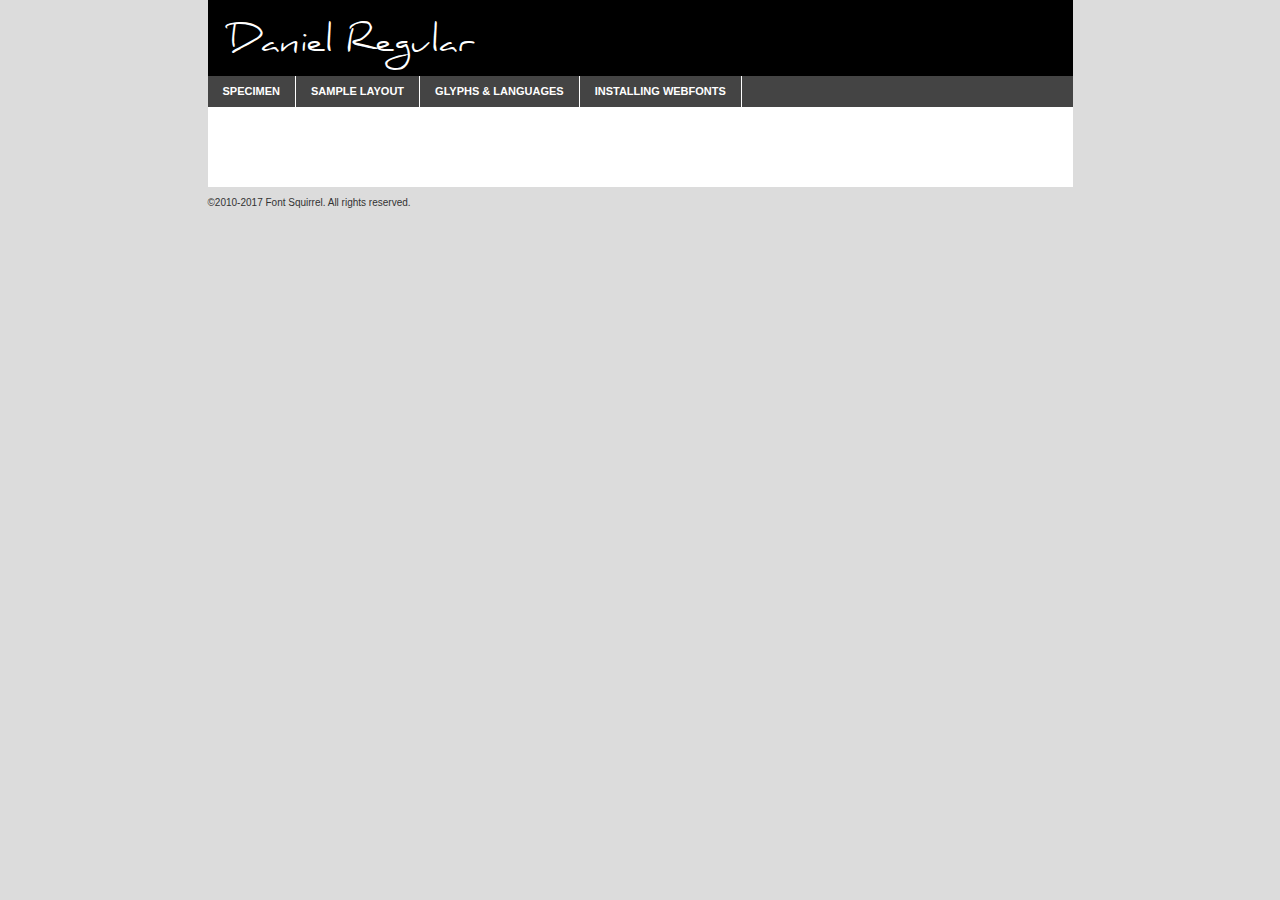
<file: fonts/daniel-regular-demo.html>
<!DOCTYPE html PUBLIC "-//W3C//DTD XHTML 1.0 Transitional//EN"
        "http://www.w3.org/TR/xhtml1/DTD/xhtml1-transitional.dtd">

<html xmlns="http://www.w3.org/1999/xhtml" xml:lang="en" lang="en">
<head>
    <meta http-equiv="Content-Type" content="text/html; charset=utf-8"/>
    <script src="http://ajax.googleapis.com/ajax/libs/jquery/1.7.2/jquery.min.js" type="text/javascript" charset="utf-8"></script>
    <script type="text/javascript">
		(function($) {
			$.fn.easyTabs = function(option) {
				var param = jQuery.extend({ fadeSpeed: 'fast', defaultContent: 1, activeClass: 'active' }, option);
				$(this).each(function() {
					var thisId = '#' + this.id;
					if ( param.defaultContent == '' )
					{
						param.defaultContent = 1;
					}
					if ( typeof param.defaultContent == 'number' )
					{
						var defaultTab = $(thisId + ' .tabs li:eq(' + (param.defaultContent - 1) + ') a').attr('href').substr(1);
					}
					else
					{
						var defaultTab = param.defaultContent;
					}
					$(thisId + ' .tabs li a').each(function() {
						var tabToHide = $(this).attr('href').substr(1);
						$('#' + tabToHide).addClass('easytabs-tab-content');
					});
					hideAll();
					changeContent(defaultTab);

					function hideAll() {$(thisId + ' .easytabs-tab-content').hide();}

					function changeContent(tabId)
					{
						hideAll();
						$(thisId + ' .tabs li').removeClass(param.activeClass);
						$(thisId + ' .tabs li a[href=#' + tabId + ']').closest('li').addClass(param.activeClass);
						if ( param.fadeSpeed != 'none' )
						{
							$(thisId + ' #' + tabId).fadeIn(param.fadeSpeed);
						}
						else
						{
							$(thisId + ' #' + tabId).show();
						}
					}

					$(thisId + ' .tabs li').click(function() {
						var tabId = $(this).find('a').attr('href').substr(1);
						changeContent(tabId);
						return false;
					});
				});
			}
		})(jQuery);
    </script>
    <link rel="stylesheet" href="specimen_files/specimen_stylesheet.css" type="text/css" charset="utf-8"/>
    <link rel="stylesheet" href="stylesheet.css" type="text/css" charset="utf-8"/>

    <style type="text/css">
        		body {
			font-family: 'danielregular';
        		}

            </style>

    <title>Daniel Regular Specimen</title>


    <script type="text/javascript" charset="utf-8">
		$(document).ready(function() {
			$('#container').easyTabs({ defaultContent: 1 });
		});
    </script>
</head>

<body>
<div id="container">
    <div id="header">
		Daniel Regular    </div>
    <ul class="tabs">
        <li><a href="#specimen">Specimen</a></li>
        <li><a href="#layout">Sample Layout</a></li>
		        <li><a href="#glyphs">Glyphs &amp; Languages</a></li>
        <li><a href="#installing">Installing Webfonts</a></li>

    </ul>

    <div id="main_content">


        <div id="specimen">

            <div class="section">
                <div class="grid12 firstcol">
                    <div class="huge">AaBb</div>
                </div>
            </div>

            <div class="section">
                <div class="glyph_range">A&#x200B;B&#x200b;C&#x200b;D&#x200b;E&#x200b;F&#x200b;G&#x200b;H&#x200b;I&#x200b;J&#x200b;K&#x200b;L&#x200b;M&#x200b;N&#x200b;O&#x200b;P&#x200b;Q&#x200b;R&#x200b;S&#x200b;T&#x200b;U&#x200b;V&#x200b;W&#x200b;X&#x200b;Y&#x200b;Z&#x200b;a&#x200b;b&#x200b;c&#x200b;d&#x200b;e&#x200b;f&#x200b;g&#x200b;h&#x200b;i&#x200b;j&#x200b;k&#x200b;l&#x200b;m&#x200b;n&#x200b;o&#x200b;p&#x200b;q&#x200b;r&#x200b;s&#x200b;t&#x200b;u&#x200b;v&#x200b;w&#x200b;x&#x200b;y&#x200b;z&#x200b;1&#x200b;2&#x200b;3&#x200b;4&#x200b;5&#x200b;6&#x200b;7&#x200b;8&#x200b;9&#x200b;0&#x200b;&amp;&#x200b;.&#x200b;,&#x200b;?&#x200b;!&#x200b;&#64;&#x200b;(&#x200b;)&#x200b;#&#x200b;$&#x200b;%&#x200b;*&#x200b;+&#x200b;-&#x200b;=&#x200b;:&#x200b;;</div>
            </div>
            <div class="section">
                <div class="grid12 firstcol">
                    <table class="sample_table">
                        <tr>
                            <td>10</td>
                            <td class="size10">abcdefghijklmnopqrstuvwxyzABCDEFGHIJKLMNOPQRSTUVWXYZ0123456789abcdefghijklmnopqrstuvwxyzABCDEFGHIJKLMNOPQRSTUVWXYZ0123456789abcdefghijklmnopqrstuvwxyzABCDEFGHIJKLMNOPQRSTUVWXYZ</td>
                        </tr>
                        <tr>
                            <td>11</td>
                            <td class="size11">abcdefghijklmnopqrstuvwxyzABCDEFGHIJKLMNOPQRSTUVWXYZ0123456789abcdefghijklmnopqrstuvwxyzABCDEFGHIJKLMNOPQRSTUVWXYZ0123456789abcdefghijklmnopqrstuvwxyzABCDEFGHIJKLMNOPQRSTUVWXYZ</td>
                        </tr>
                        <tr>
                            <td>12</td>
                            <td class="size12">abcdefghijklmnopqrstuvwxyzABCDEFGHIJKLMNOPQRSTUVWXYZ0123456789abcdefghijklmnopqrstuvwxyzABCDEFGHIJKLMNOPQRSTUVWXYZ0123456789abcdefghijklmnopqrstuvwxyzABCDEFGHIJKLMNOPQRSTUVWXYZ</td>
                        </tr>
                        <tr>
                            <td>13</td>
                            <td class="size13">abcdefghijklmnopqrstuvwxyzABCDEFGHIJKLMNOPQRSTUVWXYZ0123456789abcdefghijklmnopqrstuvwxyzABCDEFGHIJKLMNOPQRSTUVWXYZ0123456789abcdefghijklmnopqrstuvwxyzABCDEFGHIJKLMNOPQRSTUVWXYZ</td>
                        </tr>
                        <tr>
                            <td>14</td>
                            <td class="size14">abcdefghijklmnopqrstuvwxyzABCDEFGHIJKLMNOPQRSTUVWXYZ0123456789abcdefghijklmnopqrstuvwxyzABCDEFGHIJKLMNOPQRSTUVWXYZ0123456789abcdefghijklmnopqrstuvwxyzABCDEFGHIJKLMNOPQRSTUVWXYZ</td>
                        </tr>
                        <tr>
                            <td>16</td>
                            <td class="size16">abcdefghijklmnopqrstuvwxyzABCDEFGHIJKLMNOPQRSTUVWXYZ0123456789abcdefghijklmnopqrstuvwxyzABCDEFGHIJKLMNOPQRSTUVWXYZ</td>
                        </tr>
                        <tr>
                            <td>18</td>
                            <td class="size18">abcdefghijklmnopqrstuvwxyzABCDEFGHIJKLMNOPQRSTUVWXYZ0123456789abcdefghijklmnopqrstuvwxyzABCDEFGHIJKLMNOPQRSTUVWXYZ</td>
                        </tr>
                        <tr>
                            <td>20</td>
                            <td class="size20">abcdefghijklmnopqrstuvwxyzABCDEFGHIJKLMNOPQRSTUVWXYZ0123456789abcdefghijklmnopqrstuvwxyzABCDEFGHIJKLMNOPQRSTUVWXYZ</td>
                        </tr>
                        <tr>
                            <td>24</td>
                            <td class="size24">abcdefghijklmnopqrstuvwxyzABCDEFGHIJKLMNOPQRSTUVWXYZ0123456789abcdefghijklmnopqrstuvwxyzABCDEFGHIJKLMNOPQRSTUVWXYZ</td>
                        </tr>
                        <tr>
                            <td>30</td>
                            <td class="size30">abcdefghijklmnopqrstuvwxyzABCDEFGHIJKLMNOPQRSTUVWXYZ0123456789abcdefghijklmnopqrstuvwxyzABCDEFGHIJKLMNOPQRSTUVWXYZ</td>
                        </tr>
                        <tr>
                            <td>36</td>
                            <td class="size36">abcdefghijklmnopqrstuvwxyzABCDEFGHIJKLMNOPQRSTUVWXYZ0123456789abcdefghijklmnopqrstuvwxyzABCDEFGHIJKLMNOPQRSTUVWXYZ</td>
                        </tr>
                        <tr>
                            <td>48</td>
                            <td class="size48">abcdefghijklmnopqrstuvwxyzABCDEFGHIJKLMNOPQRSTUVWXYZ0123456789abcdefghijklmnopqrstuvwxyzABCDEFGHIJKLMNOPQRSTUVWXYZ</td>
                        </tr>
                        <tr>
                            <td>60</td>
                            <td class="size60">abcdefghijklmnopqrstuvwxyzABCDEFGHIJKLMNOPQRSTUVWXYZ0123456789abcdefghijklmnopqrstuvwxyzABCDEFGHIJKLMNOPQRSTUVWXYZ</td>
                        </tr>
                        <tr>
                            <td>72</td>
                            <td class="size72">abcdefghijklmnopqrstuvwxyzABCDEFGHIJKLMNOPQRSTUVWXYZ0123456789abcdefghijklmnopqrstuvwxyzABCDEFGHIJKLMNOPQRSTUVWXYZ</td>
                        </tr>
                        <tr>
                            <td>90</td>
                            <td class="size90">abcdefghijklmnopqrstuvwxyzABCDEFGHIJKLMNOPQRSTUVWXYZ0123456789abcdefghijklmnopqrstuvwxyzABCDEFGHIJKLMNOPQRSTUVWXYZ</td>
                        </tr>
                    </table>

                </div>

            </div>


            <div class="section" id="bodycomparison">


                <div id="xheight">
                    <div class="fontbody">&#x25FC;&#x25FC;&#x25FC;&#x25FC;&#x25FC;&#x25FC;&#x25FC;&#x25FC;&#x25FC;&#x25FC;&#x25FC;&#x25FC;&#x25FC;&#x25FC;&#x25FC;&#x25FC;&#x25FC;&#x25FC;&#x25FC;&#x25FC;&#x25FC;&#x25FC;&#x25FC;&#x25FC;&#x25FC;&#x25FC;&#x25FC;&#x25FC;&#x25FC;&#x25FC;&#x25FC;&#x25FC;&#x25FC;&#x25FC;&#x25FC;&#x25FC;&#x25FC;&#x25FC;&#x25FC;&#x25FC;&#x25FC;&#x25FC;&#x25FC;&#x25FC;&#x25FC;&#x25FC;&#x25FC;&#x25FC;&#x25FC;&#x25FC;&#x25FC;&#x25FC;&#x25FC;&#x25FC;&#x25FC;&#x25FC;&#x25FC;&#x25FC;&#x25FC;&#x25FC;&#x25FC;&#x25FC;&#x25FC;&#x25FC;&#x25FC;&#x25FC;&#x25FC;&#x25FC;&#x25FC;&#x25FC;&#x25FC;&#x25FC;&#x25FC;&#x25FC;&#x25FC;&#x25FC;&#x25FC;&#x25FC;&#x25FC;&#x25FC;&#x25FC;&#x25FC;&#x25FC;&#x25FC;&#x25FC;&#x25FC;&#x25FC;&#x25FC;&#x25FC;&#x25FC;&#x25FC;&#x25FC;&#x25FC;&#x25FC;&#x25FC;&#x25FC;&#x25FC;&#x25FC;&#x25FC;body</div>
                    <div class="arialbody">body</div>
                    <div class="verdanabody">body</div>
                    <div class="georgiabody">body</div>
                </div>
                <div class="fontbody" style="z-index:1">
                    body<span>Daniel Regular</span>
                </div>
                <div class="arialbody" style="z-index:1">
                    body<span>Arial</span>
                </div>
                <div class="verdanabody" style="z-index:1">
                    body<span>Verdana</span>
                </div>
                <div class="georgiabody" style="z-index:1">
                    body<span>Georgia</span>
                </div>


            </div>


            <div class="section psample psample_row1" id="">

                <div class="grid2 firstcol">
                    <p class="size10"><span>10.</span>Aenean lacinia bibendum nulla sed consectetur. Fusce dapibus, tellus ac cursus commodo, tortor mauris condimentum nibh, ut fermentum massa justo sit amet risus. Nullam id dolor id nibh ultricies vehicula ut id elit. Cum sociis natoque penatibus et magnis dis parturient montes, nascetur ridiculus mus. Nulla vitae elit libero, a pharetra augue.</p>

                </div>
                <div class="grid3">
                    <p class="size11"><span>11.</span>Aenean lacinia bibendum nulla sed consectetur. Fusce dapibus, tellus ac cursus commodo, tortor mauris condimentum nibh, ut fermentum massa justo sit amet risus. Nullam id dolor id nibh ultricies vehicula ut id elit. Cum sociis natoque penatibus et magnis dis parturient montes, nascetur ridiculus mus. Nulla vitae elit libero, a pharetra augue.</p>

                </div>
                <div class="grid3">
                    <p class="size12"><span>12.</span>Aenean lacinia bibendum nulla sed consectetur. Fusce dapibus, tellus ac cursus commodo, tortor mauris condimentum nibh, ut fermentum massa justo sit amet risus. Nullam id dolor id nibh ultricies vehicula ut id elit. Cum sociis natoque penatibus et magnis dis parturient montes, nascetur ridiculus mus. Nulla vitae elit libero, a pharetra augue.</p>

                </div>
                <div class="grid4">
                    <p class="size13"><span>13.</span>Aenean lacinia bibendum nulla sed consectetur. Fusce dapibus, tellus ac cursus commodo, tortor mauris condimentum nibh, ut fermentum massa justo sit amet risus. Nullam id dolor id nibh ultricies vehicula ut id elit. Cum sociis natoque penatibus et magnis dis parturient montes, nascetur ridiculus mus. Nulla vitae elit libero, a pharetra augue.</p>

                </div>
                <div class="white_blend"></div>

            </div>
            <div class="section psample psample_row2" id="">
                <div class="grid3 firstcol">
                    <p class="size14"><span>14.</span>Aenean lacinia bibendum nulla sed consectetur. Fusce dapibus, tellus ac cursus commodo, tortor mauris condimentum nibh, ut fermentum massa justo sit amet risus. Nullam id dolor id nibh ultricies vehicula ut id elit. Cum sociis natoque penatibus et magnis dis parturient montes, nascetur ridiculus mus. Nulla vitae elit libero, a pharetra augue.</p>

                </div>
                <div class="grid4">
                    <p class="size16"><span>16.</span>Aenean lacinia bibendum nulla sed consectetur. Fusce dapibus, tellus ac cursus commodo, tortor mauris condimentum nibh, ut fermentum massa justo sit amet risus. Nullam id dolor id nibh ultricies vehicula ut id elit. Cum sociis natoque penatibus et magnis dis parturient montes, nascetur ridiculus mus. Nulla vitae elit libero, a pharetra augue.</p>

                </div>
                <div class="grid5">
                    <p class="size18"><span>18.</span>Aenean lacinia bibendum nulla sed consectetur. Fusce dapibus, tellus ac cursus commodo, tortor mauris condimentum nibh, ut fermentum massa justo sit amet risus. Nullam id dolor id nibh ultricies vehicula ut id elit. Cum sociis natoque penatibus et magnis dis parturient montes, nascetur ridiculus mus. Nulla vitae elit libero, a pharetra augue.</p>

                </div>

                <div class="white_blend"></div>

            </div>

            <div class="section psample psample_row3" id="">
                <div class="grid5 firstcol">
                    <p class="size20"><span>20.</span>Aenean lacinia bibendum nulla sed consectetur. Fusce dapibus, tellus ac cursus commodo, tortor mauris condimentum nibh, ut fermentum massa justo sit amet risus. Nullam id dolor id nibh ultricies vehicula ut id elit. Cum sociis natoque penatibus et magnis dis parturient montes, nascetur ridiculus mus. Nulla vitae elit libero, a pharetra augue.</p>
                </div>
                <div class="grid7">
                    <p class="size24"><span>24.</span>Aenean lacinia bibendum nulla sed consectetur. Fusce dapibus, tellus ac cursus commodo, tortor mauris condimentum nibh, ut fermentum massa justo sit amet risus. Nullam id dolor id nibh ultricies vehicula ut id elit. Cum sociis natoque penatibus et magnis dis parturient montes, nascetur ridiculus mus. Nulla vitae elit libero, a pharetra augue.</p>
                </div>

                <div class="white_blend"></div>

            </div>

            <div class="section psample psample_row4" id="">
                <div class="grid12 firstcol">
                    <p class="size30"><span>30.</span>Aenean lacinia bibendum nulla sed consectetur. Fusce dapibus, tellus ac cursus commodo, tortor mauris condimentum nibh, ut fermentum massa justo sit amet risus. Nullam id dolor id nibh ultricies vehicula ut id elit. Cum sociis natoque penatibus et magnis dis parturient montes, nascetur ridiculus mus. Nulla vitae elit libero, a pharetra augue.</p>
                </div>
                <div class="white_blend"></div>

            </div>


            <div class="section psample psample_row1 fullreverse">
                <div class="grid2 firstcol">
                    <p class="size10"><span>10.</span>Aenean lacinia bibendum nulla sed consectetur. Fusce dapibus, tellus ac cursus commodo, tortor mauris condimentum nibh, ut fermentum massa justo sit amet risus. Nullam id dolor id nibh ultricies vehicula ut id elit. Cum sociis natoque penatibus et magnis dis parturient montes, nascetur ridiculus mus. Nulla vitae elit libero, a pharetra augue.</p>

                </div>
                <div class="grid3">
                    <p class="size11"><span>11.</span>Aenean lacinia bibendum nulla sed consectetur. Fusce dapibus, tellus ac cursus commodo, tortor mauris condimentum nibh, ut fermentum massa justo sit amet risus. Nullam id dolor id nibh ultricies vehicula ut id elit. Cum sociis natoque penatibus et magnis dis parturient montes, nascetur ridiculus mus. Nulla vitae elit libero, a pharetra augue.</p>

                </div>
                <div class="grid3">
                    <p class="size12"><span>12.</span>Aenean lacinia bibendum nulla sed consectetur. Fusce dapibus, tellus ac cursus commodo, tortor mauris condimentum nibh, ut fermentum massa justo sit amet risus. Nullam id dolor id nibh ultricies vehicula ut id elit. Cum sociis natoque penatibus et magnis dis parturient montes, nascetur ridiculus mus. Nulla vitae elit libero, a pharetra augue.</p>

                </div>
                <div class="grid4">
                    <p class="size13"><span>13.</span>Aenean lacinia bibendum nulla sed consectetur. Fusce dapibus, tellus ac cursus commodo, tortor mauris condimentum nibh, ut fermentum massa justo sit amet risus. Nullam id dolor id nibh ultricies vehicula ut id elit. Cum sociis natoque penatibus et magnis dis parturient montes, nascetur ridiculus mus. Nulla vitae elit libero, a pharetra augue.</p>

                </div>
                <div class="black_blend"></div>

            </div>

            <div class="section psample psample_row2 fullreverse">
                <div class="grid3 firstcol">
                    <p class="size14"><span>14.</span>Aenean lacinia bibendum nulla sed consectetur. Fusce dapibus, tellus ac cursus commodo, tortor mauris condimentum nibh, ut fermentum massa justo sit amet risus. Nullam id dolor id nibh ultricies vehicula ut id elit. Cum sociis natoque penatibus et magnis dis parturient montes, nascetur ridiculus mus. Nulla vitae elit libero, a pharetra augue.</p>

                </div>
                <div class="grid4">
                    <p class="size16"><span>16.</span>Aenean lacinia bibendum nulla sed consectetur. Fusce dapibus, tellus ac cursus commodo, tortor mauris condimentum nibh, ut fermentum massa justo sit amet risus. Nullam id dolor id nibh ultricies vehicula ut id elit. Cum sociis natoque penatibus et magnis dis parturient montes, nascetur ridiculus mus. Nulla vitae elit libero, a pharetra augue.</p>

                </div>
                <div class="grid5">
                    <p class="size18"><span>18.</span>Aenean lacinia bibendum nulla sed consectetur. Fusce dapibus, tellus ac cursus commodo, tortor mauris condimentum nibh, ut fermentum massa justo sit amet risus. Nullam id dolor id nibh ultricies vehicula ut id elit. Cum sociis natoque penatibus et magnis dis parturient montes, nascetur ridiculus mus. Nulla vitae elit libero, a pharetra augue.</p>

                </div>
                <div class="black_blend"></div>

            </div>

            <div class="section psample fullreverse psample_row3" id="">
                <div class="grid5 firstcol">
                    <p class="size20"><span>20.</span>Aenean lacinia bibendum nulla sed consectetur. Fusce dapibus, tellus ac cursus commodo, tortor mauris condimentum nibh, ut fermentum massa justo sit amet risus. Nullam id dolor id nibh ultricies vehicula ut id elit. Cum sociis natoque penatibus et magnis dis parturient montes, nascetur ridiculus mus. Nulla vitae elit libero, a pharetra augue.</p>
                </div>
                <div class="grid7">
                    <p class="size24"><span>24.</span>Aenean lacinia bibendum nulla sed consectetur. Fusce dapibus, tellus ac cursus commodo, tortor mauris condimentum nibh, ut fermentum massa justo sit amet risus. Nullam id dolor id nibh ultricies vehicula ut id elit. Cum sociis natoque penatibus et magnis dis parturient montes, nascetur ridiculus mus. Nulla vitae elit libero, a pharetra augue.</p>
                </div>

                <div class="black_blend"></div>

            </div>

            <div class="section psample fullreverse psample_row4" id="" style="border-bottom: 20px #000 solid;">
                <div class="grid12 firstcol">
                    <p class="size30"><span>30.</span>Aenean lacinia bibendum nulla sed consectetur. Fusce dapibus, tellus ac cursus commodo, tortor mauris condimentum nibh, ut fermentum massa justo sit amet risus. Nullam id dolor id nibh ultricies vehicula ut id elit. Cum sociis natoque penatibus et magnis dis parturient montes, nascetur ridiculus mus. Nulla vitae elit libero, a pharetra augue.</p>
                </div>
                <div class="black_blend"></div>

            </div>


        </div>

        <div id="layout">

            <div class="section">

                <div class="grid12 firstcol">
                    <h1>Lorem Ipsum Dolor</h1>
                    <h2>Etiam porta sem malesuada magna mollis euismod</h2>

                    <p class="byline">By <a href="#link">Aenean Lacinia</a></p>
                </div>
            </div>
            <div class="section">
                <div class="grid8 firstcol">
                    <p class="large">Donec sed odio dui. Morbi leo risus, porta ac consectetur ac, vestibulum at eros. Fusce dapibus, tellus ac cursus commodo, tortor mauris condimentum nibh, ut fermentum massa justo sit amet risus. </p>


                    <h3>Pellentesque ornare sem</h3>

                    <p>Maecenas sed diam eget risus varius blandit sit amet non magna. Maecenas faucibus mollis interdum. Donec ullamcorper nulla non metus auctor fringilla. Nullam id dolor id nibh ultricies vehicula ut id elit. Nullam id dolor id nibh ultricies vehicula ut id elit. </p>

                    <p>Aenean eu leo quam. Pellentesque ornare sem lacinia quam venenatis vestibulum. Lorem ipsum dolor sit amet, consectetur adipiscing elit. Cum sociis natoque penatibus et magnis dis parturient montes, nascetur ridiculus mus. </p>

                    <p>Nulla vitae elit libero, a pharetra augue. Praesent commodo cursus magna, vel scelerisque nisl consectetur et. Aenean lacinia bibendum nulla sed consectetur. </p>

                    <p>Nullam quis risus eget urna mollis ornare vel eu leo. Nullam quis risus eget urna mollis ornare vel eu leo. Maecenas sed diam eget risus varius blandit sit amet non magna. Donec ullamcorper nulla non metus auctor fringilla. </p>

                    <h3>Cras mattis consectetur</h3>

                    <p>Aenean eu leo quam. Pellentesque ornare sem lacinia quam venenatis vestibulum. Aenean lacinia bibendum nulla sed consectetur. Integer posuere erat a ante venenatis dapibus posuere velit aliquet. Cras mattis consectetur purus sit amet fermentum. </p>

                    <p>Nullam id dolor id nibh ultricies vehicula ut id elit. Nullam quis risus eget urna mollis ornare vel eu leo. Cras mattis consectetur purus sit amet fermentum.</p>
                </div>

                <div class="grid4 sidebar">

                    <div class="box reverse">
                        <p class="last">Nullam quis risus eget urna mollis ornare vel eu leo. Donec ullamcorper nulla non metus auctor fringilla. Cras mattis consectetur purus sit amet fermentum. Sed posuere consectetur est at lobortis. Lorem ipsum dolor sit amet, consectetur adipiscing elit. </p>
                    </div>

                    <p class="caption">Maecenas sed diam eget risus varius.</p>

                    <p>Vestibulum id ligula porta felis euismod semper. Integer posuere erat a ante venenatis dapibus posuere velit aliquet. Vestibulum id ligula porta felis euismod semper. Sed posuere consectetur est at lobortis. Maecenas sed diam eget risus varius blandit sit amet non magna. Fusce dapibus, tellus ac cursus commodo, tortor mauris condimentum nibh, ut fermentum massa justo sit amet risus. </p>


                    <p>Duis mollis, est non commodo luctus, nisi erat porttitor ligula, eget lacinia odio sem nec elit. Aenean lacinia bibendum nulla sed consectetur. Vivamus sagittis lacus vel augue laoreet rutrum faucibus dolor auctor. Aenean lacinia bibendum nulla sed consectetur. Nullam quis risus eget urna mollis ornare vel eu leo. </p>

                    <p>Praesent commodo cursus magna, vel scelerisque nisl consectetur et. Donec ullamcorper nulla non metus auctor fringilla. Maecenas faucibus mollis interdum. Fusce dapibus, tellus ac cursus commodo, tortor mauris condimentum nibh, ut fermentum massa justo sit amet risus. </p>

                </div>
            </div>

        </div>


		

        <div id="glyphs">
            <div class="section">
                <div class="grid12 firstcol">

                    <h1>Language Support</h1>
                    <p>The subset of Daniel Regular in this kit supports the following languages:<br/>

						Albanian, Basque, Breton, Chamorro, Danish, Dutch, English, Faroese, Finnish, French, Frisian, Galician, German, Icelandic, Italian, Malagasy, Norwegian, Portuguese, Spanish, Alsatian, Aragonese, Arapaho, Arrernte, Asturian, Aymara, Bislama, Cebuano, Corsican, Fijian, French_creole, Genoese, Gilbertese, Greenlandic, Haitian_creole, Hiligaynon, Hmong, Hopi, Ibanag, Iloko_ilokano, Indonesian, Interglossa_glosa, Interlingua, Irish_gaelic, Jerriais, Lojban, Lombard, Luxembourgeois, Manx, Mohawk, Norfolk_pitcairnese, Occitan, Oromo, Pangasinan, Papiamento, Piedmontese, Potawatomi, Rhaeto-romance, Romansh, Rotokas, Sami_lule, Samoan, Sardinian, Scots_gaelic, Seychelles_creole, Shona, Sicilian, Somali, Southern_ndebele, Swahili, Swati_swazi, Tagalog_filipino_pilipino, Tetum, Tok_pisin, Uyghur_latinized, Volapuk, Walloon, Warlpiri, Xhosa, Yapese, Zulu, Latinbasic, Ubasic, Demo                    </p>
                    <h1>Glyph Chart</h1>
                    <p>The subset of Daniel Regular in this kit includes all the glyphs listed below. Unicode entities are included above each glyph to help you insert individual characters into your layout.</p>
                    <div id="glyph_chart">

																				                                <div><p>&amp;#9;</p>&#9;</div>
																				                                <div><p>&amp;#13;</p>&#13;</div>
																				                                <div><p>&amp;#32;</p>&#32;</div>
																				                                <div><p>&amp;#33;</p>&#33;</div>
																				                                <div><p>&amp;#34;</p>&#34;</div>
																				                                <div><p>&amp;#35;</p>&#35;</div>
																				                                <div><p>&amp;#36;</p>&#36;</div>
																				                                <div><p>&amp;#37;</p>&#37;</div>
																				                                <div><p>&amp;#38;</p>&#38;</div>
																				                                <div><p>&amp;#39;</p>&#39;</div>
																				                                <div><p>&amp;#40;</p>&#40;</div>
																				                                <div><p>&amp;#41;</p>&#41;</div>
																				                                <div><p>&amp;#42;</p>&#42;</div>
																				                                <div><p>&amp;#43;</p>&#43;</div>
																				                                <div><p>&amp;#44;</p>&#44;</div>
																				                                <div><p>&amp;#45;</p>&#45;</div>
																				                                <div><p>&amp;#46;</p>&#46;</div>
																				                                <div><p>&amp;#47;</p>&#47;</div>
																				                                <div><p>&amp;#48;</p>&#48;</div>
																				                                <div><p>&amp;#49;</p>&#49;</div>
																				                                <div><p>&amp;#50;</p>&#50;</div>
																				                                <div><p>&amp;#51;</p>&#51;</div>
																				                                <div><p>&amp;#52;</p>&#52;</div>
																				                                <div><p>&amp;#53;</p>&#53;</div>
																				                                <div><p>&amp;#54;</p>&#54;</div>
																				                                <div><p>&amp;#55;</p>&#55;</div>
																				                                <div><p>&amp;#56;</p>&#56;</div>
																				                                <div><p>&amp;#57;</p>&#57;</div>
																				                                <div><p>&amp;#58;</p>&#58;</div>
																				                                <div><p>&amp;#59;</p>&#59;</div>
																				                                <div><p>&amp;#60;</p>&#60;</div>
																				                                <div><p>&amp;#61;</p>&#61;</div>
																				                                <div><p>&amp;#62;</p>&#62;</div>
																				                                <div><p>&amp;#63;</p>&#63;</div>
																				                                <div><p>&amp;#64;</p>&#64;</div>
																				                                <div><p>&amp;#65;</p>&#65;</div>
																				                                <div><p>&amp;#66;</p>&#66;</div>
																				                                <div><p>&amp;#67;</p>&#67;</div>
																				                                <div><p>&amp;#68;</p>&#68;</div>
																				                                <div><p>&amp;#69;</p>&#69;</div>
																				                                <div><p>&amp;#70;</p>&#70;</div>
																				                                <div><p>&amp;#71;</p>&#71;</div>
																				                                <div><p>&amp;#72;</p>&#72;</div>
																				                                <div><p>&amp;#73;</p>&#73;</div>
																				                                <div><p>&amp;#74;</p>&#74;</div>
																				                                <div><p>&amp;#75;</p>&#75;</div>
																				                                <div><p>&amp;#76;</p>&#76;</div>
																				                                <div><p>&amp;#77;</p>&#77;</div>
																				                                <div><p>&amp;#78;</p>&#78;</div>
																				                                <div><p>&amp;#79;</p>&#79;</div>
																				                                <div><p>&amp;#80;</p>&#80;</div>
																				                                <div><p>&amp;#81;</p>&#81;</div>
																				                                <div><p>&amp;#82;</p>&#82;</div>
																				                                <div><p>&amp;#83;</p>&#83;</div>
																				                                <div><p>&amp;#84;</p>&#84;</div>
																				                                <div><p>&amp;#85;</p>&#85;</div>
																				                                <div><p>&amp;#86;</p>&#86;</div>
																				                                <div><p>&amp;#87;</p>&#87;</div>
																				                                <div><p>&amp;#88;</p>&#88;</div>
																				                                <div><p>&amp;#89;</p>&#89;</div>
																				                                <div><p>&amp;#90;</p>&#90;</div>
																				                                <div><p>&amp;#91;</p>&#91;</div>
																				                                <div><p>&amp;#92;</p>&#92;</div>
																				                                <div><p>&amp;#93;</p>&#93;</div>
																				                                <div><p>&amp;#94;</p>&#94;</div>
																				                                <div><p>&amp;#95;</p>&#95;</div>
																				                                <div><p>&amp;#96;</p>&#96;</div>
																				                                <div><p>&amp;#97;</p>&#97;</div>
																				                                <div><p>&amp;#98;</p>&#98;</div>
																				                                <div><p>&amp;#99;</p>&#99;</div>
																				                                <div><p>&amp;#100;</p>&#100;</div>
																				                                <div><p>&amp;#101;</p>&#101;</div>
																				                                <div><p>&amp;#102;</p>&#102;</div>
																				                                <div><p>&amp;#103;</p>&#103;</div>
																				                                <div><p>&amp;#104;</p>&#104;</div>
																				                                <div><p>&amp;#105;</p>&#105;</div>
																				                                <div><p>&amp;#106;</p>&#106;</div>
																				                                <div><p>&amp;#107;</p>&#107;</div>
																				                                <div><p>&amp;#108;</p>&#108;</div>
																				                                <div><p>&amp;#109;</p>&#109;</div>
																				                                <div><p>&amp;#110;</p>&#110;</div>
																				                                <div><p>&amp;#111;</p>&#111;</div>
																				                                <div><p>&amp;#112;</p>&#112;</div>
																				                                <div><p>&amp;#113;</p>&#113;</div>
																				                                <div><p>&amp;#114;</p>&#114;</div>
																				                                <div><p>&amp;#115;</p>&#115;</div>
																				                                <div><p>&amp;#116;</p>&#116;</div>
																				                                <div><p>&amp;#117;</p>&#117;</div>
																				                                <div><p>&amp;#118;</p>&#118;</div>
																				                                <div><p>&amp;#119;</p>&#119;</div>
																				                                <div><p>&amp;#120;</p>&#120;</div>
																				                                <div><p>&amp;#121;</p>&#121;</div>
																				                                <div><p>&amp;#122;</p>&#122;</div>
																				                                <div><p>&amp;#123;</p>&#123;</div>
																				                                <div><p>&amp;#124;</p>&#124;</div>
																				                                <div><p>&amp;#125;</p>&#125;</div>
																				                                <div><p>&amp;#126;</p>&#126;</div>
																				                                <div><p>&amp;#160;</p>&#160;</div>
																				                                <div><p>&amp;#161;</p>&#161;</div>
																				                                <div><p>&amp;#162;</p>&#162;</div>
																				                                <div><p>&amp;#163;</p>&#163;</div>
																				                                <div><p>&amp;#165;</p>&#165;</div>
																				                                <div><p>&amp;#166;</p>&#166;</div>
																				                                <div><p>&amp;#167;</p>&#167;</div>
																				                                <div><p>&amp;#168;</p>&#168;</div>
																				                                <div><p>&amp;#169;</p>&#169;</div>
																				                                <div><p>&amp;#170;</p>&#170;</div>
																				                                <div><p>&amp;#171;</p>&#171;</div>
																				                                <div><p>&amp;#172;</p>&#172;</div>
																				                                <div><p>&amp;#173;</p>&#173;</div>
																				                                <div><p>&amp;#174;</p>&#174;</div>
																				                                <div><p>&amp;#175;</p>&#175;</div>
																				                                <div><p>&amp;#176;</p>&#176;</div>
																				                                <div><p>&amp;#177;</p>&#177;</div>
																				                                <div><p>&amp;#178;</p>&#178;</div>
																				                                <div><p>&amp;#179;</p>&#179;</div>
																				                                <div><p>&amp;#180;</p>&#180;</div>
																				                                <div><p>&amp;#181;</p>&#181;</div>
																				                                <div><p>&amp;#182;</p>&#182;</div>
																				                                <div><p>&amp;#183;</p>&#183;</div>
																				                                <div><p>&amp;#184;</p>&#184;</div>
																				                                <div><p>&amp;#185;</p>&#185;</div>
																				                                <div><p>&amp;#186;</p>&#186;</div>
																				                                <div><p>&amp;#187;</p>&#187;</div>
																				                                <div><p>&amp;#188;</p>&#188;</div>
																				                                <div><p>&amp;#189;</p>&#189;</div>
																				                                <div><p>&amp;#190;</p>&#190;</div>
																				                                <div><p>&amp;#191;</p>&#191;</div>
																				                                <div><p>&amp;#192;</p>&#192;</div>
																				                                <div><p>&amp;#193;</p>&#193;</div>
																				                                <div><p>&amp;#194;</p>&#194;</div>
																				                                <div><p>&amp;#195;</p>&#195;</div>
																				                                <div><p>&amp;#196;</p>&#196;</div>
																				                                <div><p>&amp;#197;</p>&#197;</div>
																				                                <div><p>&amp;#198;</p>&#198;</div>
																				                                <div><p>&amp;#199;</p>&#199;</div>
																				                                <div><p>&amp;#200;</p>&#200;</div>
																				                                <div><p>&amp;#201;</p>&#201;</div>
																				                                <div><p>&amp;#202;</p>&#202;</div>
																				                                <div><p>&amp;#203;</p>&#203;</div>
																				                                <div><p>&amp;#204;</p>&#204;</div>
																				                                <div><p>&amp;#205;</p>&#205;</div>
																				                                <div><p>&amp;#206;</p>&#206;</div>
																				                                <div><p>&amp;#207;</p>&#207;</div>
																				                                <div><p>&amp;#208;</p>&#208;</div>
																				                                <div><p>&amp;#209;</p>&#209;</div>
																				                                <div><p>&amp;#210;</p>&#210;</div>
																				                                <div><p>&amp;#211;</p>&#211;</div>
																				                                <div><p>&amp;#212;</p>&#212;</div>
																				                                <div><p>&amp;#213;</p>&#213;</div>
																				                                <div><p>&amp;#214;</p>&#214;</div>
																				                                <div><p>&amp;#215;</p>&#215;</div>
																				                                <div><p>&amp;#216;</p>&#216;</div>
																				                                <div><p>&amp;#217;</p>&#217;</div>
																				                                <div><p>&amp;#218;</p>&#218;</div>
																				                                <div><p>&amp;#219;</p>&#219;</div>
																				                                <div><p>&amp;#220;</p>&#220;</div>
																				                                <div><p>&amp;#221;</p>&#221;</div>
																				                                <div><p>&amp;#222;</p>&#222;</div>
																				                                <div><p>&amp;#223;</p>&#223;</div>
																				                                <div><p>&amp;#224;</p>&#224;</div>
																				                                <div><p>&amp;#225;</p>&#225;</div>
																				                                <div><p>&amp;#226;</p>&#226;</div>
																				                                <div><p>&amp;#227;</p>&#227;</div>
																				                                <div><p>&amp;#228;</p>&#228;</div>
																				                                <div><p>&amp;#229;</p>&#229;</div>
																				                                <div><p>&amp;#230;</p>&#230;</div>
																				                                <div><p>&amp;#231;</p>&#231;</div>
																				                                <div><p>&amp;#232;</p>&#232;</div>
																				                                <div><p>&amp;#233;</p>&#233;</div>
																				                                <div><p>&amp;#234;</p>&#234;</div>
																				                                <div><p>&amp;#235;</p>&#235;</div>
																				                                <div><p>&amp;#236;</p>&#236;</div>
																				                                <div><p>&amp;#237;</p>&#237;</div>
																				                                <div><p>&amp;#238;</p>&#238;</div>
																				                                <div><p>&amp;#239;</p>&#239;</div>
																				                                <div><p>&amp;#240;</p>&#240;</div>
																				                                <div><p>&amp;#241;</p>&#241;</div>
																				                                <div><p>&amp;#242;</p>&#242;</div>
																				                                <div><p>&amp;#243;</p>&#243;</div>
																				                                <div><p>&amp;#244;</p>&#244;</div>
																				                                <div><p>&amp;#245;</p>&#245;</div>
																				                                <div><p>&amp;#246;</p>&#246;</div>
																				                                <div><p>&amp;#247;</p>&#247;</div>
																				                                <div><p>&amp;#248;</p>&#248;</div>
																				                                <div><p>&amp;#249;</p>&#249;</div>
																				                                <div><p>&amp;#250;</p>&#250;</div>
																				                                <div><p>&amp;#251;</p>&#251;</div>
																				                                <div><p>&amp;#252;</p>&#252;</div>
																				                                <div><p>&amp;#253;</p>&#253;</div>
																				                                <div><p>&amp;#254;</p>&#254;</div>
																				                                <div><p>&amp;#255;</p>&#255;</div>
																				                                <div><p>&amp;#338;</p>&#338;</div>
																				                                <div><p>&amp;#339;</p>&#339;</div>
																				                                <div><p>&amp;#376;</p>&#376;</div>
																				                                <div><p>&amp;#710;</p>&#710;</div>
																				                                <div><p>&amp;#732;</p>&#732;</div>
																				                                <div><p>&amp;#8192;</p>&#8192;</div>
																				                                <div><p>&amp;#8193;</p>&#8193;</div>
																				                                <div><p>&amp;#8194;</p>&#8194;</div>
																				                                <div><p>&amp;#8195;</p>&#8195;</div>
																				                                <div><p>&amp;#8196;</p>&#8196;</div>
																				                                <div><p>&amp;#8197;</p>&#8197;</div>
																				                                <div><p>&amp;#8198;</p>&#8198;</div>
																				                                <div><p>&amp;#8199;</p>&#8199;</div>
																				                                <div><p>&amp;#8200;</p>&#8200;</div>
																				                                <div><p>&amp;#8201;</p>&#8201;</div>
																				                                <div><p>&amp;#8202;</p>&#8202;</div>
																				                                <div><p>&amp;#8208;</p>&#8208;</div>
																				                                <div><p>&amp;#8209;</p>&#8209;</div>
																				                                <div><p>&amp;#8210;</p>&#8210;</div>
																				                                <div><p>&amp;#8211;</p>&#8211;</div>
																				                                <div><p>&amp;#8212;</p>&#8212;</div>
																				                                <div><p>&amp;#8216;</p>&#8216;</div>
																				                                <div><p>&amp;#8217;</p>&#8217;</div>
																				                                <div><p>&amp;#8218;</p>&#8218;</div>
																				                                <div><p>&amp;#8220;</p>&#8220;</div>
																				                                <div><p>&amp;#8221;</p>&#8221;</div>
																				                                <div><p>&amp;#8222;</p>&#8222;</div>
																				                                <div><p>&amp;#8226;</p>&#8226;</div>
																				                                <div><p>&amp;#8230;</p>&#8230;</div>
																				                                <div><p>&amp;#8239;</p>&#8239;</div>
																				                                <div><p>&amp;#8249;</p>&#8249;</div>
																				                                <div><p>&amp;#8250;</p>&#8250;</div>
																				                                <div><p>&amp;#8287;</p>&#8287;</div>
																				                                <div><p>&amp;#8364;</p>&#8364;</div>
																				                                <div><p>&amp;#8482;</p>&#8482;</div>
																				                                <div><p>&amp;#9724;</p>&#9724;</div>
																				                                <div><p>&amp;#64257;</p>&#64257;</div>
																				                                <div><p>&amp;#64258;</p>&#64258;</div>
																																																										                    </div>
                </div>


            </div>
        </div>


        <div id="specs">

        </div>

        <div id="installing">
            <div class="section">
                <div class="grid7 firstcol">
                    <h1>Installing Webfonts</h1>

                    <p>Webfonts are supported by all major browser platforms but not all in the same way. There are currently four different font formats that must be included in order to target all browsers. This includes TTF, WOFF, EOT and SVG.</p>

                    <h2>1. Upload your webfonts</h2>
                    <p>You must upload your webfont kit to your website. They should be in or near the same directory as your CSS files.</p>

                    <h2>2. Include the webfont stylesheet</h2>
                    <p>A special CSS @font-face declaration helps the various browsers select the appropriate font it needs without causing you a bunch of headaches. Learn more about this syntax by reading the <a href="https://www.fontspring.com/blog/further-hardening-of-the-bulletproof-syntax">Fontspring blog post</a> about it. The code for it is as follows:</p>


                    <code>
                        @font-face{
                        font-family: 'MyWebFont';
                        src: url('WebFont.eot');
                        src: url('WebFont.eot?#iefix') format('embedded-opentype'),
                        url('WebFont.woff') format('woff'),
                        url('WebFont.ttf') format('truetype'),
                        url('WebFont.svg#webfont') format('svg');
                        }
                    </code>

                    <p>We've already gone ahead and generated the code for you. All you have to do is link to the stylesheet in your HTML, like this:</p>
                    <code>&lt;link rel=&quot;stylesheet&quot; href=&quot;stylesheet.css&quot; type=&quot;text/css&quot; charset=&quot;utf-8&quot; /&gt;</code>

                    <h2>3. Modify your own stylesheet</h2>
                    <p>To take advantage of your new fonts, you must tell your stylesheet to use them. Look at the original @font-face declaration above and find the property called "font-family." The name linked there will be what you use to reference the font. Prepend that webfont name to the font stack in the "font-family" property, inside the selector you want to change. For example:</p>
                    <code>p { font-family: 'WebFont', Arial, sans-serif; }</code>

                    <h2>4. Test</h2>
                    <p>Getting webfonts to work cross-browser <em>can</em> be tricky. Use the information in the sidebar to help you if you find that fonts aren't loading in a particular browser.</p>
                </div>

                <div class="grid5 sidebar">
                    <div class="box">
                        <h2>Troubleshooting<br/>Font-Face Problems</h2>
                        <p>Having trouble getting your webfonts to load in your new website? Here are some tips to sort out what might be the problem.</p>

                        <h3>Fonts not showing in any browser</h3>

                        <p>This sounds like you need to work on the plumbing. You either did not upload the fonts to the correct directory, or you did not link the fonts properly in the CSS. If you've confirmed that all this is correct and you still have a problem, take a look at your .htaccess file and see if requests are getting intercepted.</p>

                        <h3>Fonts not loading in iPhone or iPad</h3>

                        <p>The most common problem here is that you are serving the fonts from an IIS server. IIS refuses to serve files that have unknown MIME types. If that is the case, you must set the MIME type for SVG to "image/svg+xml" in the server settings. Follow these instructions from Microsoft if you need help.</p>

                        <h3>Fonts not loading in Firefox</h3>

                        <p>The primary reason for this failure? You are still using a version Firefox older than 3.5. So upgrade already! If that isn't it, then you are very likely serving fonts from a different domain. Firefox requires that all font assets be served from the same domain. Lastly it is possible that you need to add WOFF to your list of MIME types (if you are serving via IIS.)</p>

                        <h3>Fonts not loading in IE</h3>

                        <p>Are you looking at Internet Explorer on an actual Windows machine or are you cheating by using a service like Adobe BrowserLab? Many of these screenshot services do not render @font-face for IE. Best to test it on a real machine.</p>

                        <h3>Fonts not loading in IE9</h3>

                        <p>IE9, like Firefox, requires that fonts be served from the same domain as the website. Make sure that is the case.</p>
                    </div>
                </div>
            </div>

        </div>

    </div>
    <div id="footer">
        <p>&copy;2010-2017 Font Squirrel. All rights reserved.</p>
    </div>
</div>
</body>
</html>
</file>
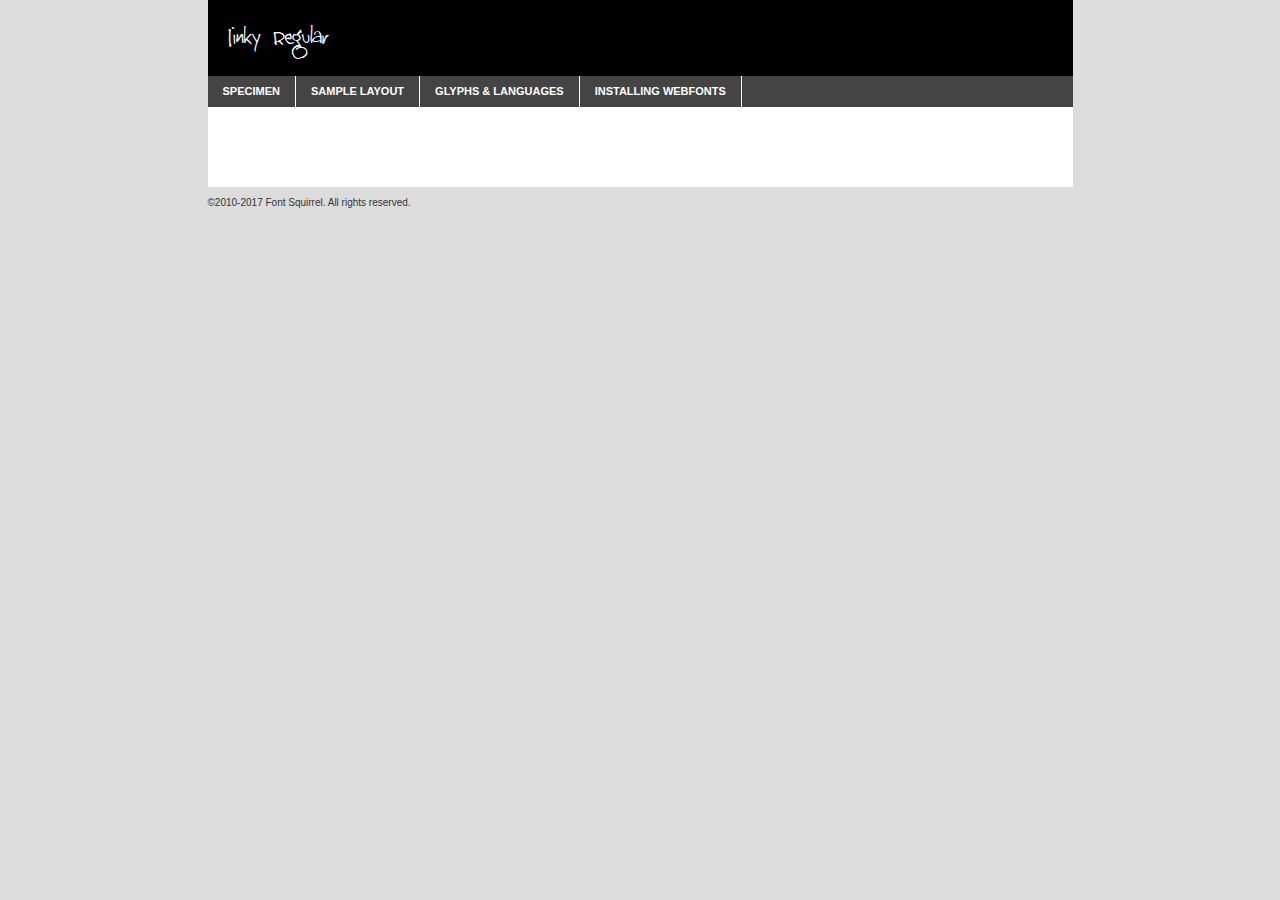
<file: fonts/jinky-demo.html>
<!DOCTYPE html PUBLIC "-//W3C//DTD XHTML 1.0 Transitional//EN"
        "http://www.w3.org/TR/xhtml1/DTD/xhtml1-transitional.dtd">

<html xmlns="http://www.w3.org/1999/xhtml" xml:lang="en" lang="en">
<head>
    <meta http-equiv="Content-Type" content="text/html; charset=utf-8"/>
    <script src="http://ajax.googleapis.com/ajax/libs/jquery/1.7.2/jquery.min.js" type="text/javascript" charset="utf-8"></script>
    <script type="text/javascript">
		(function($) {
			$.fn.easyTabs = function(option) {
				var param = jQuery.extend({ fadeSpeed: 'fast', defaultContent: 1, activeClass: 'active' }, option);
				$(this).each(function() {
					var thisId = '#' + this.id;
					if ( param.defaultContent == '' )
					{
						param.defaultContent = 1;
					}
					if ( typeof param.defaultContent == 'number' )
					{
						var defaultTab = $(thisId + ' .tabs li:eq(' + (param.defaultContent - 1) + ') a').attr('href').substr(1);
					}
					else
					{
						var defaultTab = param.defaultContent;
					}
					$(thisId + ' .tabs li a').each(function() {
						var tabToHide = $(this).attr('href').substr(1);
						$('#' + tabToHide).addClass('easytabs-tab-content');
					});
					hideAll();
					changeContent(defaultTab);

					function hideAll() {$(thisId + ' .easytabs-tab-content').hide();}

					function changeContent(tabId)
					{
						hideAll();
						$(thisId + ' .tabs li').removeClass(param.activeClass);
						$(thisId + ' .tabs li a[href=#' + tabId + ']').closest('li').addClass(param.activeClass);
						if ( param.fadeSpeed != 'none' )
						{
							$(thisId + ' #' + tabId).fadeIn(param.fadeSpeed);
						}
						else
						{
							$(thisId + ' #' + tabId).show();
						}
					}

					$(thisId + ' .tabs li').click(function() {
						var tabId = $(this).find('a').attr('href').substr(1);
						changeContent(tabId);
						return false;
					});
				});
			}
		})(jQuery);
    </script>
    <link rel="stylesheet" href="specimen_files/specimen_stylesheet.css" type="text/css" charset="utf-8"/>
    <link rel="stylesheet" href="stylesheet.css" type="text/css" charset="utf-8"/>

    <style type="text/css">
        		body {
			font-family: 'jinkyregular';
        		}

            </style>

    <title>Jinky Regular Specimen</title>


    <script type="text/javascript" charset="utf-8">
		$(document).ready(function() {
			$('#container').easyTabs({ defaultContent: 1 });
		});
    </script>
</head>

<body>
<div id="container">
    <div id="header">
		Jinky Regular    </div>
    <ul class="tabs">
        <li><a href="#specimen">Specimen</a></li>
        <li><a href="#layout">Sample Layout</a></li>
		        <li><a href="#glyphs">Glyphs &amp; Languages</a></li>
        <li><a href="#installing">Installing Webfonts</a></li>

    </ul>

    <div id="main_content">


        <div id="specimen">

            <div class="section">
                <div class="grid12 firstcol">
                    <div class="huge">AaBb</div>
                </div>
            </div>

            <div class="section">
                <div class="glyph_range">A&#x200B;B&#x200b;C&#x200b;D&#x200b;E&#x200b;F&#x200b;G&#x200b;H&#x200b;I&#x200b;J&#x200b;K&#x200b;L&#x200b;M&#x200b;N&#x200b;O&#x200b;P&#x200b;Q&#x200b;R&#x200b;S&#x200b;T&#x200b;U&#x200b;V&#x200b;W&#x200b;X&#x200b;Y&#x200b;Z&#x200b;a&#x200b;b&#x200b;c&#x200b;d&#x200b;e&#x200b;f&#x200b;g&#x200b;h&#x200b;i&#x200b;j&#x200b;k&#x200b;l&#x200b;m&#x200b;n&#x200b;o&#x200b;p&#x200b;q&#x200b;r&#x200b;s&#x200b;t&#x200b;u&#x200b;v&#x200b;w&#x200b;x&#x200b;y&#x200b;z&#x200b;1&#x200b;2&#x200b;3&#x200b;4&#x200b;5&#x200b;6&#x200b;7&#x200b;8&#x200b;9&#x200b;0&#x200b;&amp;&#x200b;.&#x200b;,&#x200b;?&#x200b;!&#x200b;&#64;&#x200b;(&#x200b;)&#x200b;#&#x200b;$&#x200b;%&#x200b;*&#x200b;+&#x200b;-&#x200b;=&#x200b;:&#x200b;;</div>
            </div>
            <div class="section">
                <div class="grid12 firstcol">
                    <table class="sample_table">
                        <tr>
                            <td>10</td>
                            <td class="size10">abcdefghijklmnopqrstuvwxyzABCDEFGHIJKLMNOPQRSTUVWXYZ0123456789abcdefghijklmnopqrstuvwxyzABCDEFGHIJKLMNOPQRSTUVWXYZ0123456789abcdefghijklmnopqrstuvwxyzABCDEFGHIJKLMNOPQRSTUVWXYZ</td>
                        </tr>
                        <tr>
                            <td>11</td>
                            <td class="size11">abcdefghijklmnopqrstuvwxyzABCDEFGHIJKLMNOPQRSTUVWXYZ0123456789abcdefghijklmnopqrstuvwxyzABCDEFGHIJKLMNOPQRSTUVWXYZ0123456789abcdefghijklmnopqrstuvwxyzABCDEFGHIJKLMNOPQRSTUVWXYZ</td>
                        </tr>
                        <tr>
                            <td>12</td>
                            <td class="size12">abcdefghijklmnopqrstuvwxyzABCDEFGHIJKLMNOPQRSTUVWXYZ0123456789abcdefghijklmnopqrstuvwxyzABCDEFGHIJKLMNOPQRSTUVWXYZ0123456789abcdefghijklmnopqrstuvwxyzABCDEFGHIJKLMNOPQRSTUVWXYZ</td>
                        </tr>
                        <tr>
                            <td>13</td>
                            <td class="size13">abcdefghijklmnopqrstuvwxyzABCDEFGHIJKLMNOPQRSTUVWXYZ0123456789abcdefghijklmnopqrstuvwxyzABCDEFGHIJKLMNOPQRSTUVWXYZ0123456789abcdefghijklmnopqrstuvwxyzABCDEFGHIJKLMNOPQRSTUVWXYZ</td>
                        </tr>
                        <tr>
                            <td>14</td>
                            <td class="size14">abcdefghijklmnopqrstuvwxyzABCDEFGHIJKLMNOPQRSTUVWXYZ0123456789abcdefghijklmnopqrstuvwxyzABCDEFGHIJKLMNOPQRSTUVWXYZ0123456789abcdefghijklmnopqrstuvwxyzABCDEFGHIJKLMNOPQRSTUVWXYZ</td>
                        </tr>
                        <tr>
                            <td>16</td>
                            <td class="size16">abcdefghijklmnopqrstuvwxyzABCDEFGHIJKLMNOPQRSTUVWXYZ0123456789abcdefghijklmnopqrstuvwxyzABCDEFGHIJKLMNOPQRSTUVWXYZ</td>
                        </tr>
                        <tr>
                            <td>18</td>
                            <td class="size18">abcdefghijklmnopqrstuvwxyzABCDEFGHIJKLMNOPQRSTUVWXYZ0123456789abcdefghijklmnopqrstuvwxyzABCDEFGHIJKLMNOPQRSTUVWXYZ</td>
                        </tr>
                        <tr>
                            <td>20</td>
                            <td class="size20">abcdefghijklmnopqrstuvwxyzABCDEFGHIJKLMNOPQRSTUVWXYZ0123456789abcdefghijklmnopqrstuvwxyzABCDEFGHIJKLMNOPQRSTUVWXYZ</td>
                        </tr>
                        <tr>
                            <td>24</td>
                            <td class="size24">abcdefghijklmnopqrstuvwxyzABCDEFGHIJKLMNOPQRSTUVWXYZ0123456789abcdefghijklmnopqrstuvwxyzABCDEFGHIJKLMNOPQRSTUVWXYZ</td>
                        </tr>
                        <tr>
                            <td>30</td>
                            <td class="size30">abcdefghijklmnopqrstuvwxyzABCDEFGHIJKLMNOPQRSTUVWXYZ0123456789abcdefghijklmnopqrstuvwxyzABCDEFGHIJKLMNOPQRSTUVWXYZ</td>
                        </tr>
                        <tr>
                            <td>36</td>
                            <td class="size36">abcdefghijklmnopqrstuvwxyzABCDEFGHIJKLMNOPQRSTUVWXYZ0123456789abcdefghijklmnopqrstuvwxyzABCDEFGHIJKLMNOPQRSTUVWXYZ</td>
                        </tr>
                        <tr>
                            <td>48</td>
                            <td class="size48">abcdefghijklmnopqrstuvwxyzABCDEFGHIJKLMNOPQRSTUVWXYZ0123456789abcdefghijklmnopqrstuvwxyzABCDEFGHIJKLMNOPQRSTUVWXYZ</td>
                        </tr>
                        <tr>
                            <td>60</td>
                            <td class="size60">abcdefghijklmnopqrstuvwxyzABCDEFGHIJKLMNOPQRSTUVWXYZ0123456789abcdefghijklmnopqrstuvwxyzABCDEFGHIJKLMNOPQRSTUVWXYZ</td>
                        </tr>
                        <tr>
                            <td>72</td>
                            <td class="size72">abcdefghijklmnopqrstuvwxyzABCDEFGHIJKLMNOPQRSTUVWXYZ0123456789abcdefghijklmnopqrstuvwxyzABCDEFGHIJKLMNOPQRSTUVWXYZ</td>
                        </tr>
                        <tr>
                            <td>90</td>
                            <td class="size90">abcdefghijklmnopqrstuvwxyzABCDEFGHIJKLMNOPQRSTUVWXYZ0123456789abcdefghijklmnopqrstuvwxyzABCDEFGHIJKLMNOPQRSTUVWXYZ</td>
                        </tr>
                    </table>

                </div>

            </div>


            <div class="section" id="bodycomparison">


                <div id="xheight">
                    <div class="fontbody">&#x25FC;&#x25FC;&#x25FC;&#x25FC;&#x25FC;&#x25FC;&#x25FC;&#x25FC;&#x25FC;&#x25FC;&#x25FC;&#x25FC;&#x25FC;&#x25FC;&#x25FC;&#x25FC;&#x25FC;&#x25FC;&#x25FC;&#x25FC;&#x25FC;&#x25FC;&#x25FC;&#x25FC;&#x25FC;&#x25FC;&#x25FC;&#x25FC;&#x25FC;&#x25FC;&#x25FC;&#x25FC;&#x25FC;&#x25FC;&#x25FC;&#x25FC;&#x25FC;&#x25FC;&#x25FC;&#x25FC;&#x25FC;&#x25FC;&#x25FC;&#x25FC;&#x25FC;&#x25FC;&#x25FC;&#x25FC;&#x25FC;&#x25FC;&#x25FC;&#x25FC;&#x25FC;&#x25FC;&#x25FC;&#x25FC;&#x25FC;&#x25FC;&#x25FC;&#x25FC;&#x25FC;&#x25FC;&#x25FC;&#x25FC;&#x25FC;&#x25FC;&#x25FC;&#x25FC;&#x25FC;&#x25FC;&#x25FC;&#x25FC;&#x25FC;&#x25FC;&#x25FC;&#x25FC;&#x25FC;&#x25FC;&#x25FC;&#x25FC;&#x25FC;&#x25FC;&#x25FC;&#x25FC;&#x25FC;&#x25FC;&#x25FC;&#x25FC;&#x25FC;&#x25FC;&#x25FC;&#x25FC;&#x25FC;&#x25FC;&#x25FC;&#x25FC;&#x25FC;&#x25FC;&#x25FC;body</div>
                    <div class="arialbody">body</div>
                    <div class="verdanabody">body</div>
                    <div class="georgiabody">body</div>
                </div>
                <div class="fontbody" style="z-index:1">
                    body<span>Jinky Regular</span>
                </div>
                <div class="arialbody" style="z-index:1">
                    body<span>Arial</span>
                </div>
                <div class="verdanabody" style="z-index:1">
                    body<span>Verdana</span>
                </div>
                <div class="georgiabody" style="z-index:1">
                    body<span>Georgia</span>
                </div>


            </div>


            <div class="section psample psample_row1" id="">

                <div class="grid2 firstcol">
                    <p class="size10"><span>10.</span>Aenean lacinia bibendum nulla sed consectetur. Fusce dapibus, tellus ac cursus commodo, tortor mauris condimentum nibh, ut fermentum massa justo sit amet risus. Nullam id dolor id nibh ultricies vehicula ut id elit. Cum sociis natoque penatibus et magnis dis parturient montes, nascetur ridiculus mus. Nulla vitae elit libero, a pharetra augue.</p>

                </div>
                <div class="grid3">
                    <p class="size11"><span>11.</span>Aenean lacinia bibendum nulla sed consectetur. Fusce dapibus, tellus ac cursus commodo, tortor mauris condimentum nibh, ut fermentum massa justo sit amet risus. Nullam id dolor id nibh ultricies vehicula ut id elit. Cum sociis natoque penatibus et magnis dis parturient montes, nascetur ridiculus mus. Nulla vitae elit libero, a pharetra augue.</p>

                </div>
                <div class="grid3">
                    <p class="size12"><span>12.</span>Aenean lacinia bibendum nulla sed consectetur. Fusce dapibus, tellus ac cursus commodo, tortor mauris condimentum nibh, ut fermentum massa justo sit amet risus. Nullam id dolor id nibh ultricies vehicula ut id elit. Cum sociis natoque penatibus et magnis dis parturient montes, nascetur ridiculus mus. Nulla vitae elit libero, a pharetra augue.</p>

                </div>
                <div class="grid4">
                    <p class="size13"><span>13.</span>Aenean lacinia bibendum nulla sed consectetur. Fusce dapibus, tellus ac cursus commodo, tortor mauris condimentum nibh, ut fermentum massa justo sit amet risus. Nullam id dolor id nibh ultricies vehicula ut id elit. Cum sociis natoque penatibus et magnis dis parturient montes, nascetur ridiculus mus. Nulla vitae elit libero, a pharetra augue.</p>

                </div>
                <div class="white_blend"></div>

            </div>
            <div class="section psample psample_row2" id="">
                <div class="grid3 firstcol">
                    <p class="size14"><span>14.</span>Aenean lacinia bibendum nulla sed consectetur. Fusce dapibus, tellus ac cursus commodo, tortor mauris condimentum nibh, ut fermentum massa justo sit amet risus. Nullam id dolor id nibh ultricies vehicula ut id elit. Cum sociis natoque penatibus et magnis dis parturient montes, nascetur ridiculus mus. Nulla vitae elit libero, a pharetra augue.</p>

                </div>
                <div class="grid4">
                    <p class="size16"><span>16.</span>Aenean lacinia bibendum nulla sed consectetur. Fusce dapibus, tellus ac cursus commodo, tortor mauris condimentum nibh, ut fermentum massa justo sit amet risus. Nullam id dolor id nibh ultricies vehicula ut id elit. Cum sociis natoque penatibus et magnis dis parturient montes, nascetur ridiculus mus. Nulla vitae elit libero, a pharetra augue.</p>

                </div>
                <div class="grid5">
                    <p class="size18"><span>18.</span>Aenean lacinia bibendum nulla sed consectetur. Fusce dapibus, tellus ac cursus commodo, tortor mauris condimentum nibh, ut fermentum massa justo sit amet risus. Nullam id dolor id nibh ultricies vehicula ut id elit. Cum sociis natoque penatibus et magnis dis parturient montes, nascetur ridiculus mus. Nulla vitae elit libero, a pharetra augue.</p>

                </div>

                <div class="white_blend"></div>

            </div>

            <div class="section psample psample_row3" id="">
                <div class="grid5 firstcol">
                    <p class="size20"><span>20.</span>Aenean lacinia bibendum nulla sed consectetur. Fusce dapibus, tellus ac cursus commodo, tortor mauris condimentum nibh, ut fermentum massa justo sit amet risus. Nullam id dolor id nibh ultricies vehicula ut id elit. Cum sociis natoque penatibus et magnis dis parturient montes, nascetur ridiculus mus. Nulla vitae elit libero, a pharetra augue.</p>
                </div>
                <div class="grid7">
                    <p class="size24"><span>24.</span>Aenean lacinia bibendum nulla sed consectetur. Fusce dapibus, tellus ac cursus commodo, tortor mauris condimentum nibh, ut fermentum massa justo sit amet risus. Nullam id dolor id nibh ultricies vehicula ut id elit. Cum sociis natoque penatibus et magnis dis parturient montes, nascetur ridiculus mus. Nulla vitae elit libero, a pharetra augue.</p>
                </div>

                <div class="white_blend"></div>

            </div>

            <div class="section psample psample_row4" id="">
                <div class="grid12 firstcol">
                    <p class="size30"><span>30.</span>Aenean lacinia bibendum nulla sed consectetur. Fusce dapibus, tellus ac cursus commodo, tortor mauris condimentum nibh, ut fermentum massa justo sit amet risus. Nullam id dolor id nibh ultricies vehicula ut id elit. Cum sociis natoque penatibus et magnis dis parturient montes, nascetur ridiculus mus. Nulla vitae elit libero, a pharetra augue.</p>
                </div>
                <div class="white_blend"></div>

            </div>


            <div class="section psample psample_row1 fullreverse">
                <div class="grid2 firstcol">
                    <p class="size10"><span>10.</span>Aenean lacinia bibendum nulla sed consectetur. Fusce dapibus, tellus ac cursus commodo, tortor mauris condimentum nibh, ut fermentum massa justo sit amet risus. Nullam id dolor id nibh ultricies vehicula ut id elit. Cum sociis natoque penatibus et magnis dis parturient montes, nascetur ridiculus mus. Nulla vitae elit libero, a pharetra augue.</p>

                </div>
                <div class="grid3">
                    <p class="size11"><span>11.</span>Aenean lacinia bibendum nulla sed consectetur. Fusce dapibus, tellus ac cursus commodo, tortor mauris condimentum nibh, ut fermentum massa justo sit amet risus. Nullam id dolor id nibh ultricies vehicula ut id elit. Cum sociis natoque penatibus et magnis dis parturient montes, nascetur ridiculus mus. Nulla vitae elit libero, a pharetra augue.</p>

                </div>
                <div class="grid3">
                    <p class="size12"><span>12.</span>Aenean lacinia bibendum nulla sed consectetur. Fusce dapibus, tellus ac cursus commodo, tortor mauris condimentum nibh, ut fermentum massa justo sit amet risus. Nullam id dolor id nibh ultricies vehicula ut id elit. Cum sociis natoque penatibus et magnis dis parturient montes, nascetur ridiculus mus. Nulla vitae elit libero, a pharetra augue.</p>

                </div>
                <div class="grid4">
                    <p class="size13"><span>13.</span>Aenean lacinia bibendum nulla sed consectetur. Fusce dapibus, tellus ac cursus commodo, tortor mauris condimentum nibh, ut fermentum massa justo sit amet risus. Nullam id dolor id nibh ultricies vehicula ut id elit. Cum sociis natoque penatibus et magnis dis parturient montes, nascetur ridiculus mus. Nulla vitae elit libero, a pharetra augue.</p>

                </div>
                <div class="black_blend"></div>

            </div>

            <div class="section psample psample_row2 fullreverse">
                <div class="grid3 firstcol">
                    <p class="size14"><span>14.</span>Aenean lacinia bibendum nulla sed consectetur. Fusce dapibus, tellus ac cursus commodo, tortor mauris condimentum nibh, ut fermentum massa justo sit amet risus. Nullam id dolor id nibh ultricies vehicula ut id elit. Cum sociis natoque penatibus et magnis dis parturient montes, nascetur ridiculus mus. Nulla vitae elit libero, a pharetra augue.</p>

                </div>
                <div class="grid4">
                    <p class="size16"><span>16.</span>Aenean lacinia bibendum nulla sed consectetur. Fusce dapibus, tellus ac cursus commodo, tortor mauris condimentum nibh, ut fermentum massa justo sit amet risus. Nullam id dolor id nibh ultricies vehicula ut id elit. Cum sociis natoque penatibus et magnis dis parturient montes, nascetur ridiculus mus. Nulla vitae elit libero, a pharetra augue.</p>

                </div>
                <div class="grid5">
                    <p class="size18"><span>18.</span>Aenean lacinia bibendum nulla sed consectetur. Fusce dapibus, tellus ac cursus commodo, tortor mauris condimentum nibh, ut fermentum massa justo sit amet risus. Nullam id dolor id nibh ultricies vehicula ut id elit. Cum sociis natoque penatibus et magnis dis parturient montes, nascetur ridiculus mus. Nulla vitae elit libero, a pharetra augue.</p>

                </div>
                <div class="black_blend"></div>

            </div>

            <div class="section psample fullreverse psample_row3" id="">
                <div class="grid5 firstcol">
                    <p class="size20"><span>20.</span>Aenean lacinia bibendum nulla sed consectetur. Fusce dapibus, tellus ac cursus commodo, tortor mauris condimentum nibh, ut fermentum massa justo sit amet risus. Nullam id dolor id nibh ultricies vehicula ut id elit. Cum sociis natoque penatibus et magnis dis parturient montes, nascetur ridiculus mus. Nulla vitae elit libero, a pharetra augue.</p>
                </div>
                <div class="grid7">
                    <p class="size24"><span>24.</span>Aenean lacinia bibendum nulla sed consectetur. Fusce dapibus, tellus ac cursus commodo, tortor mauris condimentum nibh, ut fermentum massa justo sit amet risus. Nullam id dolor id nibh ultricies vehicula ut id elit. Cum sociis natoque penatibus et magnis dis parturient montes, nascetur ridiculus mus. Nulla vitae elit libero, a pharetra augue.</p>
                </div>

                <div class="black_blend"></div>

            </div>

            <div class="section psample fullreverse psample_row4" id="" style="border-bottom: 20px #000 solid;">
                <div class="grid12 firstcol">
                    <p class="size30"><span>30.</span>Aenean lacinia bibendum nulla sed consectetur. Fusce dapibus, tellus ac cursus commodo, tortor mauris condimentum nibh, ut fermentum massa justo sit amet risus. Nullam id dolor id nibh ultricies vehicula ut id elit. Cum sociis natoque penatibus et magnis dis parturient montes, nascetur ridiculus mus. Nulla vitae elit libero, a pharetra augue.</p>
                </div>
                <div class="black_blend"></div>

            </div>


        </div>

        <div id="layout">

            <div class="section">

                <div class="grid12 firstcol">
                    <h1>Lorem Ipsum Dolor</h1>
                    <h2>Etiam porta sem malesuada magna mollis euismod</h2>

                    <p class="byline">By <a href="#link">Aenean Lacinia</a></p>
                </div>
            </div>
            <div class="section">
                <div class="grid8 firstcol">
                    <p class="large">Donec sed odio dui. Morbi leo risus, porta ac consectetur ac, vestibulum at eros. Fusce dapibus, tellus ac cursus commodo, tortor mauris condimentum nibh, ut fermentum massa justo sit amet risus. </p>


                    <h3>Pellentesque ornare sem</h3>

                    <p>Maecenas sed diam eget risus varius blandit sit amet non magna. Maecenas faucibus mollis interdum. Donec ullamcorper nulla non metus auctor fringilla. Nullam id dolor id nibh ultricies vehicula ut id elit. Nullam id dolor id nibh ultricies vehicula ut id elit. </p>

                    <p>Aenean eu leo quam. Pellentesque ornare sem lacinia quam venenatis vestibulum. Lorem ipsum dolor sit amet, consectetur adipiscing elit. Cum sociis natoque penatibus et magnis dis parturient montes, nascetur ridiculus mus. </p>

                    <p>Nulla vitae elit libero, a pharetra augue. Praesent commodo cursus magna, vel scelerisque nisl consectetur et. Aenean lacinia bibendum nulla sed consectetur. </p>

                    <p>Nullam quis risus eget urna mollis ornare vel eu leo. Nullam quis risus eget urna mollis ornare vel eu leo. Maecenas sed diam eget risus varius blandit sit amet non magna. Donec ullamcorper nulla non metus auctor fringilla. </p>

                    <h3>Cras mattis consectetur</h3>

                    <p>Aenean eu leo quam. Pellentesque ornare sem lacinia quam venenatis vestibulum. Aenean lacinia bibendum nulla sed consectetur. Integer posuere erat a ante venenatis dapibus posuere velit aliquet. Cras mattis consectetur purus sit amet fermentum. </p>

                    <p>Nullam id dolor id nibh ultricies vehicula ut id elit. Nullam quis risus eget urna mollis ornare vel eu leo. Cras mattis consectetur purus sit amet fermentum.</p>
                </div>

                <div class="grid4 sidebar">

                    <div class="box reverse">
                        <p class="last">Nullam quis risus eget urna mollis ornare vel eu leo. Donec ullamcorper nulla non metus auctor fringilla. Cras mattis consectetur purus sit amet fermentum. Sed posuere consectetur est at lobortis. Lorem ipsum dolor sit amet, consectetur adipiscing elit. </p>
                    </div>

                    <p class="caption">Maecenas sed diam eget risus varius.</p>

                    <p>Vestibulum id ligula porta felis euismod semper. Integer posuere erat a ante venenatis dapibus posuere velit aliquet. Vestibulum id ligula porta felis euismod semper. Sed posuere consectetur est at lobortis. Maecenas sed diam eget risus varius blandit sit amet non magna. Fusce dapibus, tellus ac cursus commodo, tortor mauris condimentum nibh, ut fermentum massa justo sit amet risus. </p>


                    <p>Duis mollis, est non commodo luctus, nisi erat porttitor ligula, eget lacinia odio sem nec elit. Aenean lacinia bibendum nulla sed consectetur. Vivamus sagittis lacus vel augue laoreet rutrum faucibus dolor auctor. Aenean lacinia bibendum nulla sed consectetur. Nullam quis risus eget urna mollis ornare vel eu leo. </p>

                    <p>Praesent commodo cursus magna, vel scelerisque nisl consectetur et. Donec ullamcorper nulla non metus auctor fringilla. Maecenas faucibus mollis interdum. Fusce dapibus, tellus ac cursus commodo, tortor mauris condimentum nibh, ut fermentum massa justo sit amet risus. </p>

                </div>
            </div>

        </div>


		

        <div id="glyphs">
            <div class="section">
                <div class="grid12 firstcol">

                    <h1>Language Support</h1>
                    <p>The subset of Jinky Regular in this kit supports the following languages:<br/>

						Basque, English, Finnish, German, Arrernte, Bislama, Cebuano, Fijian, Gilbertese, Greenlandic, Hmong, Hopi, Ibanag, Iloko_ilokano, Indonesian, Interglossa_glosa, Interlingua, Lojban, Manx, Norfolk_pitcairnese, Oromo, Potawatomi, Rotokas, Sardinian, Seychelles_creole, Shona, Somali, Southern_ndebele, Swahili, Swati_swazi, Tagalog_filipino_pilipino, Tok_pisin, Uyghur_latinized, Volapuk, Warlpiri, Xhosa, Zulu, Latinbasic, Ubasic, Demo                    </p>
                    <h1>Glyph Chart</h1>
                    <p>The subset of Jinky Regular in this kit includes all the glyphs listed below. Unicode entities are included above each glyph to help you insert individual characters into your layout.</p>
                    <div id="glyph_chart">

																				                                <div><p>&amp;#13;</p>&#13;</div>
																				                                <div><p>&amp;#32;</p>&#32;</div>
																				                                <div><p>&amp;#33;</p>&#33;</div>
																				                                <div><p>&amp;#34;</p>&#34;</div>
																				                                <div><p>&amp;#35;</p>&#35;</div>
																				                                <div><p>&amp;#36;</p>&#36;</div>
																				                                <div><p>&amp;#37;</p>&#37;</div>
																				                                <div><p>&amp;#38;</p>&#38;</div>
																				                                <div><p>&amp;#39;</p>&#39;</div>
																				                                <div><p>&amp;#40;</p>&#40;</div>
																				                                <div><p>&amp;#41;</p>&#41;</div>
																				                                <div><p>&amp;#42;</p>&#42;</div>
																				                                <div><p>&amp;#43;</p>&#43;</div>
																				                                <div><p>&amp;#44;</p>&#44;</div>
																				                                <div><p>&amp;#45;</p>&#45;</div>
																				                                <div><p>&amp;#46;</p>&#46;</div>
																				                                <div><p>&amp;#47;</p>&#47;</div>
																				                                <div><p>&amp;#48;</p>&#48;</div>
																				                                <div><p>&amp;#49;</p>&#49;</div>
																				                                <div><p>&amp;#50;</p>&#50;</div>
																				                                <div><p>&amp;#51;</p>&#51;</div>
																				                                <div><p>&amp;#52;</p>&#52;</div>
																				                                <div><p>&amp;#53;</p>&#53;</div>
																				                                <div><p>&amp;#54;</p>&#54;</div>
																				                                <div><p>&amp;#55;</p>&#55;</div>
																				                                <div><p>&amp;#56;</p>&#56;</div>
																				                                <div><p>&amp;#57;</p>&#57;</div>
																				                                <div><p>&amp;#58;</p>&#58;</div>
																				                                <div><p>&amp;#59;</p>&#59;</div>
																				                                <div><p>&amp;#60;</p>&#60;</div>
																				                                <div><p>&amp;#61;</p>&#61;</div>
																				                                <div><p>&amp;#62;</p>&#62;</div>
																				                                <div><p>&amp;#63;</p>&#63;</div>
																				                                <div><p>&amp;#64;</p>&#64;</div>
																				                                <div><p>&amp;#65;</p>&#65;</div>
																				                                <div><p>&amp;#66;</p>&#66;</div>
																				                                <div><p>&amp;#67;</p>&#67;</div>
																				                                <div><p>&amp;#68;</p>&#68;</div>
																				                                <div><p>&amp;#69;</p>&#69;</div>
																				                                <div><p>&amp;#70;</p>&#70;</div>
																				                                <div><p>&amp;#71;</p>&#71;</div>
																				                                <div><p>&amp;#72;</p>&#72;</div>
																				                                <div><p>&amp;#73;</p>&#73;</div>
																				                                <div><p>&amp;#74;</p>&#74;</div>
																				                                <div><p>&amp;#75;</p>&#75;</div>
																				                                <div><p>&amp;#76;</p>&#76;</div>
																				                                <div><p>&amp;#77;</p>&#77;</div>
																				                                <div><p>&amp;#78;</p>&#78;</div>
																				                                <div><p>&amp;#79;</p>&#79;</div>
																				                                <div><p>&amp;#80;</p>&#80;</div>
																				                                <div><p>&amp;#81;</p>&#81;</div>
																				                                <div><p>&amp;#82;</p>&#82;</div>
																				                                <div><p>&amp;#83;</p>&#83;</div>
																				                                <div><p>&amp;#84;</p>&#84;</div>
																				                                <div><p>&amp;#85;</p>&#85;</div>
																				                                <div><p>&amp;#86;</p>&#86;</div>
																				                                <div><p>&amp;#87;</p>&#87;</div>
																				                                <div><p>&amp;#88;</p>&#88;</div>
																				                                <div><p>&amp;#89;</p>&#89;</div>
																				                                <div><p>&amp;#90;</p>&#90;</div>
																				                                <div><p>&amp;#91;</p>&#91;</div>
																				                                <div><p>&amp;#92;</p>&#92;</div>
																				                                <div><p>&amp;#93;</p>&#93;</div>
																				                                <div><p>&amp;#94;</p>&#94;</div>
																				                                <div><p>&amp;#95;</p>&#95;</div>
																				                                <div><p>&amp;#96;</p>&#96;</div>
																				                                <div><p>&amp;#97;</p>&#97;</div>
																				                                <div><p>&amp;#98;</p>&#98;</div>
																				                                <div><p>&amp;#99;</p>&#99;</div>
																				                                <div><p>&amp;#100;</p>&#100;</div>
																				                                <div><p>&amp;#101;</p>&#101;</div>
																				                                <div><p>&amp;#102;</p>&#102;</div>
																				                                <div><p>&amp;#103;</p>&#103;</div>
																				                                <div><p>&amp;#104;</p>&#104;</div>
																				                                <div><p>&amp;#105;</p>&#105;</div>
																				                                <div><p>&amp;#106;</p>&#106;</div>
																				                                <div><p>&amp;#107;</p>&#107;</div>
																				                                <div><p>&amp;#108;</p>&#108;</div>
																				                                <div><p>&amp;#109;</p>&#109;</div>
																				                                <div><p>&amp;#110;</p>&#110;</div>
																				                                <div><p>&amp;#111;</p>&#111;</div>
																				                                <div><p>&amp;#112;</p>&#112;</div>
																				                                <div><p>&amp;#113;</p>&#113;</div>
																				                                <div><p>&amp;#114;</p>&#114;</div>
																				                                <div><p>&amp;#115;</p>&#115;</div>
																				                                <div><p>&amp;#116;</p>&#116;</div>
																				                                <div><p>&amp;#117;</p>&#117;</div>
																				                                <div><p>&amp;#118;</p>&#118;</div>
																				                                <div><p>&amp;#119;</p>&#119;</div>
																				                                <div><p>&amp;#120;</p>&#120;</div>
																				                                <div><p>&amp;#121;</p>&#121;</div>
																				                                <div><p>&amp;#122;</p>&#122;</div>
																				                                <div><p>&amp;#123;</p>&#123;</div>
																				                                <div><p>&amp;#124;</p>&#124;</div>
																				                                <div><p>&amp;#125;</p>&#125;</div>
																				                                <div><p>&amp;#126;</p>&#126;</div>
																				                                <div><p>&amp;#160;</p>&#160;</div>
																				                                <div><p>&amp;#161;</p>&#161;</div>
																				                                <div><p>&amp;#162;</p>&#162;</div>
																				                                <div><p>&amp;#163;</p>&#163;</div>
																				                                <div><p>&amp;#165;</p>&#165;</div>
																				                                <div><p>&amp;#166;</p>&#166;</div>
																				                                <div><p>&amp;#167;</p>&#167;</div>
																				                                <div><p>&amp;#168;</p>&#168;</div>
																				                                <div><p>&amp;#169;</p>&#169;</div>
																				                                <div><p>&amp;#170;</p>&#170;</div>
																				                                <div><p>&amp;#173;</p>&#173;</div>
																				                                <div><p>&amp;#174;</p>&#174;</div>
																				                                <div><p>&amp;#176;</p>&#176;</div>
																				                                <div><p>&amp;#178;</p>&#178;</div>
																				                                <div><p>&amp;#179;</p>&#179;</div>
																				                                <div><p>&amp;#180;</p>&#180;</div>
																				                                <div><p>&amp;#181;</p>&#181;</div>
																				                                <div><p>&amp;#182;</p>&#182;</div>
																				                                <div><p>&amp;#185;</p>&#185;</div>
																				                                <div><p>&amp;#186;</p>&#186;</div>
																				                                <div><p>&amp;#188;</p>&#188;</div>
																				                                <div><p>&amp;#189;</p>&#189;</div>
																				                                <div><p>&amp;#190;</p>&#190;</div>
																				                                <div><p>&amp;#191;</p>&#191;</div>
																				                                <div><p>&amp;#196;</p>&#196;</div>
																				                                <div><p>&amp;#197;</p>&#197;</div>
																				                                <div><p>&amp;#198;</p>&#198;</div>
																				                                <div><p>&amp;#199;</p>&#199;</div>
																				                                <div><p>&amp;#201;</p>&#201;</div>
																				                                <div><p>&amp;#208;</p>&#208;</div>
																				                                <div><p>&amp;#209;</p>&#209;</div>
																				                                <div><p>&amp;#214;</p>&#214;</div>
																				                                <div><p>&amp;#215;</p>&#215;</div>
																				                                <div><p>&amp;#216;</p>&#216;</div>
																				                                <div><p>&amp;#220;</p>&#220;</div>
																				                                <div><p>&amp;#221;</p>&#221;</div>
																				                                <div><p>&amp;#222;</p>&#222;</div>
																				                                <div><p>&amp;#223;</p>&#223;</div>
																				                                <div><p>&amp;#224;</p>&#224;</div>
																				                                <div><p>&amp;#225;</p>&#225;</div>
																				                                <div><p>&amp;#226;</p>&#226;</div>
																				                                <div><p>&amp;#227;</p>&#227;</div>
																				                                <div><p>&amp;#228;</p>&#228;</div>
																				                                <div><p>&amp;#229;</p>&#229;</div>
																				                                <div><p>&amp;#230;</p>&#230;</div>
																				                                <div><p>&amp;#231;</p>&#231;</div>
																				                                <div><p>&amp;#232;</p>&#232;</div>
																				                                <div><p>&amp;#233;</p>&#233;</div>
																				                                <div><p>&amp;#234;</p>&#234;</div>
																				                                <div><p>&amp;#235;</p>&#235;</div>
																				                                <div><p>&amp;#236;</p>&#236;</div>
																				                                <div><p>&amp;#237;</p>&#237;</div>
																				                                <div><p>&amp;#238;</p>&#238;</div>
																				                                <div><p>&amp;#239;</p>&#239;</div>
																				                                <div><p>&amp;#240;</p>&#240;</div>
																				                                <div><p>&amp;#241;</p>&#241;</div>
																				                                <div><p>&amp;#242;</p>&#242;</div>
																				                                <div><p>&amp;#243;</p>&#243;</div>
																				                                <div><p>&amp;#244;</p>&#244;</div>
																				                                <div><p>&amp;#245;</p>&#245;</div>
																				                                <div><p>&amp;#246;</p>&#246;</div>
																				                                <div><p>&amp;#248;</p>&#248;</div>
																				                                <div><p>&amp;#249;</p>&#249;</div>
																				                                <div><p>&amp;#250;</p>&#250;</div>
																				                                <div><p>&amp;#251;</p>&#251;</div>
																				                                <div><p>&amp;#252;</p>&#252;</div>
																				                                <div><p>&amp;#253;</p>&#253;</div>
																				                                <div><p>&amp;#254;</p>&#254;</div>
																				                                <div><p>&amp;#8192;</p>&#8192;</div>
																				                                <div><p>&amp;#8193;</p>&#8193;</div>
																				                                <div><p>&amp;#8194;</p>&#8194;</div>
																				                                <div><p>&amp;#8195;</p>&#8195;</div>
																				                                <div><p>&amp;#8196;</p>&#8196;</div>
																				                                <div><p>&amp;#8197;</p>&#8197;</div>
																				                                <div><p>&amp;#8198;</p>&#8198;</div>
																				                                <div><p>&amp;#8199;</p>&#8199;</div>
																				                                <div><p>&amp;#8200;</p>&#8200;</div>
																				                                <div><p>&amp;#8201;</p>&#8201;</div>
																				                                <div><p>&amp;#8202;</p>&#8202;</div>
																				                                <div><p>&amp;#8208;</p>&#8208;</div>
																				                                <div><p>&amp;#8209;</p>&#8209;</div>
																				                                <div><p>&amp;#8210;</p>&#8210;</div>
																				                                <div><p>&amp;#8211;</p>&#8211;</div>
																				                                <div><p>&amp;#8212;</p>&#8212;</div>
																				                                <div><p>&amp;#8220;</p>&#8220;</div>
																				                                <div><p>&amp;#8221;</p>&#8221;</div>
																				                                <div><p>&amp;#8226;</p>&#8226;</div>
																				                                <div><p>&amp;#8239;</p>&#8239;</div>
																				                                <div><p>&amp;#8287;</p>&#8287;</div>
																				                                <div><p>&amp;#8482;</p>&#8482;</div>
																				                                <div><p>&amp;#9724;</p>&#9724;</div>
																																													                    </div>
                </div>


            </div>
        </div>


        <div id="specs">

        </div>

        <div id="installing">
            <div class="section">
                <div class="grid7 firstcol">
                    <h1>Installing Webfonts</h1>

                    <p>Webfonts are supported by all major browser platforms but not all in the same way. There are currently four different font formats that must be included in order to target all browsers. This includes TTF, WOFF, EOT and SVG.</p>

                    <h2>1. Upload your webfonts</h2>
                    <p>You must upload your webfont kit to your website. They should be in or near the same directory as your CSS files.</p>

                    <h2>2. Include the webfont stylesheet</h2>
                    <p>A special CSS @font-face declaration helps the various browsers select the appropriate font it needs without causing you a bunch of headaches. Learn more about this syntax by reading the <a href="https://www.fontspring.com/blog/further-hardening-of-the-bulletproof-syntax">Fontspring blog post</a> about it. The code for it is as follows:</p>


                    <code>
                        @font-face{
                        font-family: 'MyWebFont';
                        src: url('WebFont.eot');
                        src: url('WebFont.eot?#iefix') format('embedded-opentype'),
                        url('WebFont.woff') format('woff'),
                        url('WebFont.ttf') format('truetype'),
                        url('WebFont.svg#webfont') format('svg');
                        }
                    </code>

                    <p>We've already gone ahead and generated the code for you. All you have to do is link to the stylesheet in your HTML, like this:</p>
                    <code>&lt;link rel=&quot;stylesheet&quot; href=&quot;stylesheet.css&quot; type=&quot;text/css&quot; charset=&quot;utf-8&quot; /&gt;</code>

                    <h2>3. Modify your own stylesheet</h2>
                    <p>To take advantage of your new fonts, you must tell your stylesheet to use them. Look at the original @font-face declaration above and find the property called "font-family." The name linked there will be what you use to reference the font. Prepend that webfont name to the font stack in the "font-family" property, inside the selector you want to change. For example:</p>
                    <code>p { font-family: 'WebFont', Arial, sans-serif; }</code>

                    <h2>4. Test</h2>
                    <p>Getting webfonts to work cross-browser <em>can</em> be tricky. Use the information in the sidebar to help you if you find that fonts aren't loading in a particular browser.</p>
                </div>

                <div class="grid5 sidebar">
                    <div class="box">
                        <h2>Troubleshooting<br/>Font-Face Problems</h2>
                        <p>Having trouble getting your webfonts to load in your new website? Here are some tips to sort out what might be the problem.</p>

                        <h3>Fonts not showing in any browser</h3>

                        <p>This sounds like you need to work on the plumbing. You either did not upload the fonts to the correct directory, or you did not link the fonts properly in the CSS. If you've confirmed that all this is correct and you still have a problem, take a look at your .htaccess file and see if requests are getting intercepted.</p>

                        <h3>Fonts not loading in iPhone or iPad</h3>

                        <p>The most common problem here is that you are serving the fonts from an IIS server. IIS refuses to serve files that have unknown MIME types. If that is the case, you must set the MIME type for SVG to "image/svg+xml" in the server settings. Follow these instructions from Microsoft if you need help.</p>

                        <h3>Fonts not loading in Firefox</h3>

                        <p>The primary reason for this failure? You are still using a version Firefox older than 3.5. So upgrade already! If that isn't it, then you are very likely serving fonts from a different domain. Firefox requires that all font assets be served from the same domain. Lastly it is possible that you need to add WOFF to your list of MIME types (if you are serving via IIS.)</p>

                        <h3>Fonts not loading in IE</h3>

                        <p>Are you looking at Internet Explorer on an actual Windows machine or are you cheating by using a service like Adobe BrowserLab? Many of these screenshot services do not render @font-face for IE. Best to test it on a real machine.</p>

                        <h3>Fonts not loading in IE9</h3>

                        <p>IE9, like Firefox, requires that fonts be served from the same domain as the website. Make sure that is the case.</p>
                    </div>
                </div>
            </div>

        </div>

    </div>
    <div id="footer">
        <p>&copy;2010-2017 Font Squirrel. All rights reserved.</p>
    </div>
</div>
</body>
</html>
</file>
<file: style.css>
@font-face {
    font-family: 'jinky';
    src: url('./fonts/jinky-webfont.woff2') format('woff2'),
         url('./fonts/jinky-webfont.woff') format('woff');
    font-weight: normal;
    font-style: normal;
}




@font-face {
    font-family: 'daniel';
    src: url('./fonts/daniel-regular-webfont.woff2') format('woff2'),
         url('./fonts/daniel-regular-webfont.woff') format('woff');
    font-weight: normal;
    font-style: normal;

}


:root {
    --gutter: 20px;
    /* --board-width: min(100%, 600px); */
    --board-width: 600px;
    --control-width: 400px;
    --main-width: calc(var(--board-width) + var(--control-width));
    --neutral-text-color: 	#36454F;
    --light-text-color: #485d6a;
    --background-color: #eaeae8;
    --dialog-color: #f9f0cd;
    --light-blue: #adc4df;
    --alert-color: #009688;

    /* Might use later */
    --light-pink: #dfadad;
    --blue: #176ecf;   
    --red: #e24405;
}

* {
    margin: 0;
    padding: 0;
    box-sizing: border-box;
    color: var(--neutral-text-color);
    font-family: "daniel", 'Gill Sans', 'Gill Sans MT', Calibri, 'Trebuchet MS', sans-serif;
    letter-spacing: 0.1rem;
}

a {
    text-decoration: none;
}

ul, ol {
    list-style: none;
}

button {
    color: var(--neutral-text-color);
    cursor: pointer;
}

body {
    background-color: var(--background-color);
    background-image: url(./images/paper.jpg);
    background-size: cover;
    display: grid;
    grid-template-rows: auto 3rem;
    min-height: 100vh;
}

.main {
    width: var(--main-width);
    margin: var(--gutter) auto;
    display: grid;
    grid-template-columns: var(--board-width) var(--control-width);
    row-gap: var(--gutter);
}

.message {
    grid-column: 1 / -1;
    font-size: 2.5rem;
    transform: rotate(-2deg);
    font-weight: 700;
}

.message.game-over {
    color: var(--alert-color);
}

.board {
    grid-column: 1 / 2;
    grid-row: 2;
    width: var(--board-width);
    height: var(--board-width);
    position: relative;
}

.board .line {
    position: absolute;
    width: var(--board-width);
    height: auto;
    opacity: 0.9;
}

#h1 {
    top: 33.3%;
    transform: rotate(1deg);
}

#h2 {
    top: 66.6%;
    left: 1%;
    transform: rotate(-0.2deg);
}

img#v1 {
    transform: rotate(271deg);
    top: 49%;
    left: 16.66%;
}

img#v2 {
    transform: rotate(89.5deg);
    top: 51%;
    left: -16.66%;
}

.cells {
    background: transparent;
    display: grid;
    width: var(--board-width);
    height: var(--board-width);
    grid-template: repeat(3, 1fr) / repeat(3, 1fr);
}

.cells button {
    font-size: 10rem;
    width: 100%;
    height: 100%;
    font-family: "jinky", 'Courier New', Courier, monospace;
    background: transparent;
    opacity: 0.9;
    border: none;
    -webkit-user-select: none; /* Safari */
    user-select: none;
}

.cells button :disabled {
    cursor: not-allowed;
}

.cells button:enabled:hover {
    background-color: var(--light-blue);
    opacity: 0.5;
    transform: scale(0.6);
}

dialog[open] {
    font-size: 2rem;
    background-color: var(--dialog-color);
    padding: var(--gutter);
    position: fixed;
    inset: 0;
    margin: auto;
    padding: calc(var(--gutter) * 2);
}

dialog::backdrop {
    background: rgba(0, 0, 0, 0.5);
  }

dialog p {
    color: var(--light-text-color);
}

form {
    margin-top: var(--gutter);
    display: grid;
    grid-auto-flow: row;
    gap: var(--gutter);
    grid-template: repeat(3, 1fr) / repeat(2, 1fr);
}

label {
    grid-column: 1 / -1;
    font-size: 1.5rem;
    color: var(--light-text-color);
}

input {
    font-size: 1.6rem;
    font-weight: bold;
    padding-left: 1ch;
    padding-right: 1ch;
    background-color: transparent;
    border: none;
    border-bottom: 1px solid var(--neutral-text-color);


}

form button {
    margin-top: var(--gutter);
    font-size: 1.6rem;
}

.control {
    height: 4rem;
    grid-column: 2 / 3;
    grid-row: 2;
    display: flex;
    flex-direction: column;
    gap: var(--gutter);

}

.control button {
    width: 80%;
    padding: 0 0.5rem;
    font-size: 1.5rem;
    background: var(--light-blue);
    border: none;
    box-shadow: 1px 0px 5px #aaa;
}

#start-new {
    transform: rotate(1deg);
}

footer {
    text-align: center;
    color: var(--light-text-color);
}
</file>
<file: fonts/stylesheet.css>
/*! Generated by Font Squirrel (https://www.fontsquirrel.com) on July 12, 2024 */



@font-face {
    font-family: 'jinkyregular';
    src: url('jinky-webfont.woff2') format('woff2'),
         url('jinky-webfont.woff') format('woff');
    font-weight: normal;
    font-style: normal;

}




@font-face {
    font-family: 'danielregular';
    src: url('daniel-regular-webfont.woff2') format('woff2'),
         url('daniel-regular-webfont.woff') format('woff');
    font-weight: normal;
    font-style: normal;

}




@font-face {
    font-family: 'danielbold';
    src: url('daniel-bold-webfont.woff2') format('woff2'),
         url('daniel-bold-webfont.woff') format('woff');
    font-weight: normal;
    font-style: normal;

}
</file>
<file: fonts/specimen_files/specimen_stylesheet.css>
@import url('grid_12-825-55-15.css');

/*  
	CSS Reset by Eric Meyer - Released under Public Domain
    http://meyerweb.com/eric/tools/css/reset/
*/
html, body, div, span, applet, object, iframe,
h1, h2, h3, h4, h5, h6, p, blockquote, pre,
a, abbr, acronym, address, big, cite, code,
del, dfn, em, font, img, ins, kbd, q, s, samp,
small, strike, strong, sub, sup, tt, var,
b, u, i, center, dl, dt, dd, ol, ul, li,
fieldset, form, label, legend, table,
caption, tbody, tfoot, thead, tr, th, td {
	margin:         0;
	padding:        0;
	border:         0;
	outline:        0;
	font-size:      100%;
	vertical-align: baseline;
	background:     transparent;
}

body {
	line-height: 1;
}

ol, ul {
	list-style: none;
}

blockquote, q {
	quotes: none;
}

blockquote:before, blockquote:after,
q:before, q:after {
	content: '';
	content: none;
}

:focus {
	outline: 0;
}

ins {
	text-decoration: none;
}

del {
	text-decoration: line-through;
}

table {
	border-collapse: collapse;
	border-spacing:  0;
}


body {
	color:            #000;
	background-color: #dcdcdc;
}

a {
	text-decoration: none;
	color:           #1883ba;
}

h1 {
	font-size:     32px;
	font-weight:   normal;
	font-style:    normal;
	margin-bottom: 18px;
}

h2 {
	font-size: 18px;
}

#container {
	width:  865px;
	margin: 0px auto;
}


#header {
	padding:          20px;
	font-size:        36px;
	background-color: #000;
	color:            #fff;
}

#header span {
	color: #666;
}

#main_content {
	background-color: #fff;
	padding:          60px 20px 20px;
}


#footer p {
	margin:         0;
	padding-top:    10px;
	padding-bottom: 50px;
	color:          #333;
	font:           10px Arial, sans-serif;
}

.tabs {
	width:            100%;
	height:           31px;
	background-color: #444;
}

.tabs li {
	float:            left;
	margin:           0;
	overflow:         hidden;
	background-color: #444;
}

.tabs li a {
	display:         block;
	color:           #fff;
	text-decoration: none;
	font:            bold 11px/11px 'Arial';
	text-transform:  uppercase;
	padding:         10px 15px;
	border-right:    1px solid #fff;
}

.tabs li a:hover {
	background-color: #00b3ff;

}

.tabs li.active a {
	color:            #000;
	background-color: #fff;
}


div.huge {

	font-size:      300px;
	line-height:    1em;
	padding:        0;
	letter-spacing: -.02em;
	overflow:       hidden;
}

div.glyph_range {
	font-size:   72px;
	line-height: 1.1em;
}

.size10 {
	font-size: 10px;
}

.size11 {
	font-size: 11px;
}

.size12 {
	font-size: 12px;
}

.size13 {
	font-size: 13px;
}

.size14 {
	font-size: 14px;
}

.size16 {
	font-size: 16px;
}

.size18 {
	font-size: 18px;
}

.size20 {
	font-size: 20px;
}

.size24 {
	font-size: 24px;
}

.size30 {
	font-size: 30px;
}

.size36 {
	font-size: 36px;
}

.size48 {
	font-size: 48px;
}

.size60 {
	font-size: 60px;
}

.size72 {
	font-size: 72px;
}

.size90 {
	font-size: 90px;
}


.psample_row1 {
	height: 120px;
}

.psample_row1 {
	height: 120px;
}

.psample_row2 {
	height: 160px;
}

.psample_row3 {
	height: 160px;
}

.psample_row4 {
	height: 160px;
}

.psample {
	overflow: hidden;
	position: relative;
}

.psample p {
	line-height: 1.3em;
	display:     block;
	overflow:    hidden;
	margin:      0;
}

.psample span {
	margin-right: .5em;
}

.white_blend {
	width:            100%;
	height:           61px;
	background-image: url([data-uri]);
	position:         absolute;
	bottom:           0;
}

.black_blend {
	width:            100%;
	height:           61px;
	background-image: url([data-uri]);
	position:         absolute;
	bottom:           0;
}

.fullreverse {
	background:    #000 !important;
	color:         #fff !important;
	margin-left:   -20px;
	padding-left:  20px;
	margin-right:  -20px;
	padding-right: 20px;
	padding:       20px;
	margin-bottom: 0;
}


.sample_table td {
	padding-top:    3px;
	padding-bottom: 5px;
	padding-left:   5px;
	vertical-align: middle;
	line-height:    1.2em;
}

.sample_table td:first-child {
	background-color: #eee;
	text-align:       right;
	padding-right:    5px;
	padding-left:     0;
	padding:          5px;
	font:             11px/12px 'Courier New', Courier, mono;
}

code {
	white-space:      pre;
	background-color: #eee;
	display:          block;
	padding:          10px;
	margin-bottom:    18px;
	overflow:         auto;
}


.bottom, .last {
	margin-bottom:  0 !important;
	padding-bottom: 0 !important;
}

.box {
	padding:       18px;
	margin-bottom: 18px;
	background:    #eee;
}

.reverse, .reversed {
	background: #000 !important;
	color:      #fff !important;
	border:     none !important;
}

#bodycomparison {
	position:    relative;
	overflow:    hidden;
	font-size:   72px;
	height:      90px;
	white-space: nowrap;
}

#bodycomparison div {
	font-size:   72px;
	line-height: 90px;
	display:     inline;
	margin:      0 15px 0 0;
	padding:     0;
}

#bodycomparison div span {
	font:     10px Arial;
	position: absolute;
	left:     0;
}

#xheight {
	float:       none;
	position:    absolute;
	color:       #d9f3ff;
	font-size:   72px;
	line-height: 90px;
}

.fontbody {
	position: relative;
}

.arialbody {
	font-family: Arial;
	position:    relative;
}

.verdanabody {
	font-family: Verdana;
	position:    relative;
}

.georgiabody {
	font-family: Georgia;
	position:    relative;
}

/* @group Layout page
 */

#layout h1 {
	font-size:   36px;
	line-height: 42px;
	font-weight: normal;
	font-style:  normal;
}

#layout h2 {
	font-size:   24px;
	line-height: 23px;
	font-weight: normal;
	font-style:  normal;
}

#layout h3 {
	font-size:   22px;
	line-height: 1.4em;
	margin-top:  1em;
	font-weight: normal;
	font-style:  normal;
}


#layout p.byline {
	font-size:     12px;
	margin-top:    18px;
	line-height:   12px;
	margin-bottom: 0;
}

#layout p {
	font-size:     14px;
	line-height:   21px;
	margin-bottom: .5em;
}

#layout p.large {
	font-size:   18px;
	line-height: 26px;
}

#layout .sidebar p {
	font-size:   12px;
	line-height: 1.4em;
}

#layout p.caption {
	font-size:     10px;
	margin-top:    -16px;
	margin-bottom: 18px;
}

/* @end */

/* @group Glyphs */

#glyph_chart div {
	background-color: #d9f3ff;
	color:            black;
	float:            left;
	font-size:        36px;
	height:           1.2em;
	line-height:      1.2em;
	margin-bottom:    1px;
	margin-right:     1px;
	text-align:       center;
	width:            1.2em;
	position:         relative;
	padding:          .6em .2em .2em;
}

#glyph_chart div p {
	position:         absolute;
	left:             0;
	top:              0;
	display:          block;
	text-align:       center;
	font:             bold 9px Arial, sans-serif;
	background-color: #3a768f;
	width:            100%;
	color:            #fff;
	padding:          2px 0;
}


#glyphs h1 {
	font-family: Arial, sans-serif;
}

/* @end */

/* @group Installing */

#installing {
	font: 13px Arial, sans-serif;
}

#installing p,
#glyphs p {
	line-height:   1.2em;
	margin-bottom: 18px;
	font:          13px Arial, sans-serif;
}


#installing h3 {
	font-size:  15px;
	margin-top: 18px;
}

/* @end */

#rendering h1 {
	font-family: Arial, sans-serif;
}

.render_table td {
	font:           11px 'Courier New', Courier, mono;
	vertical-align: middle;
}
</file>
